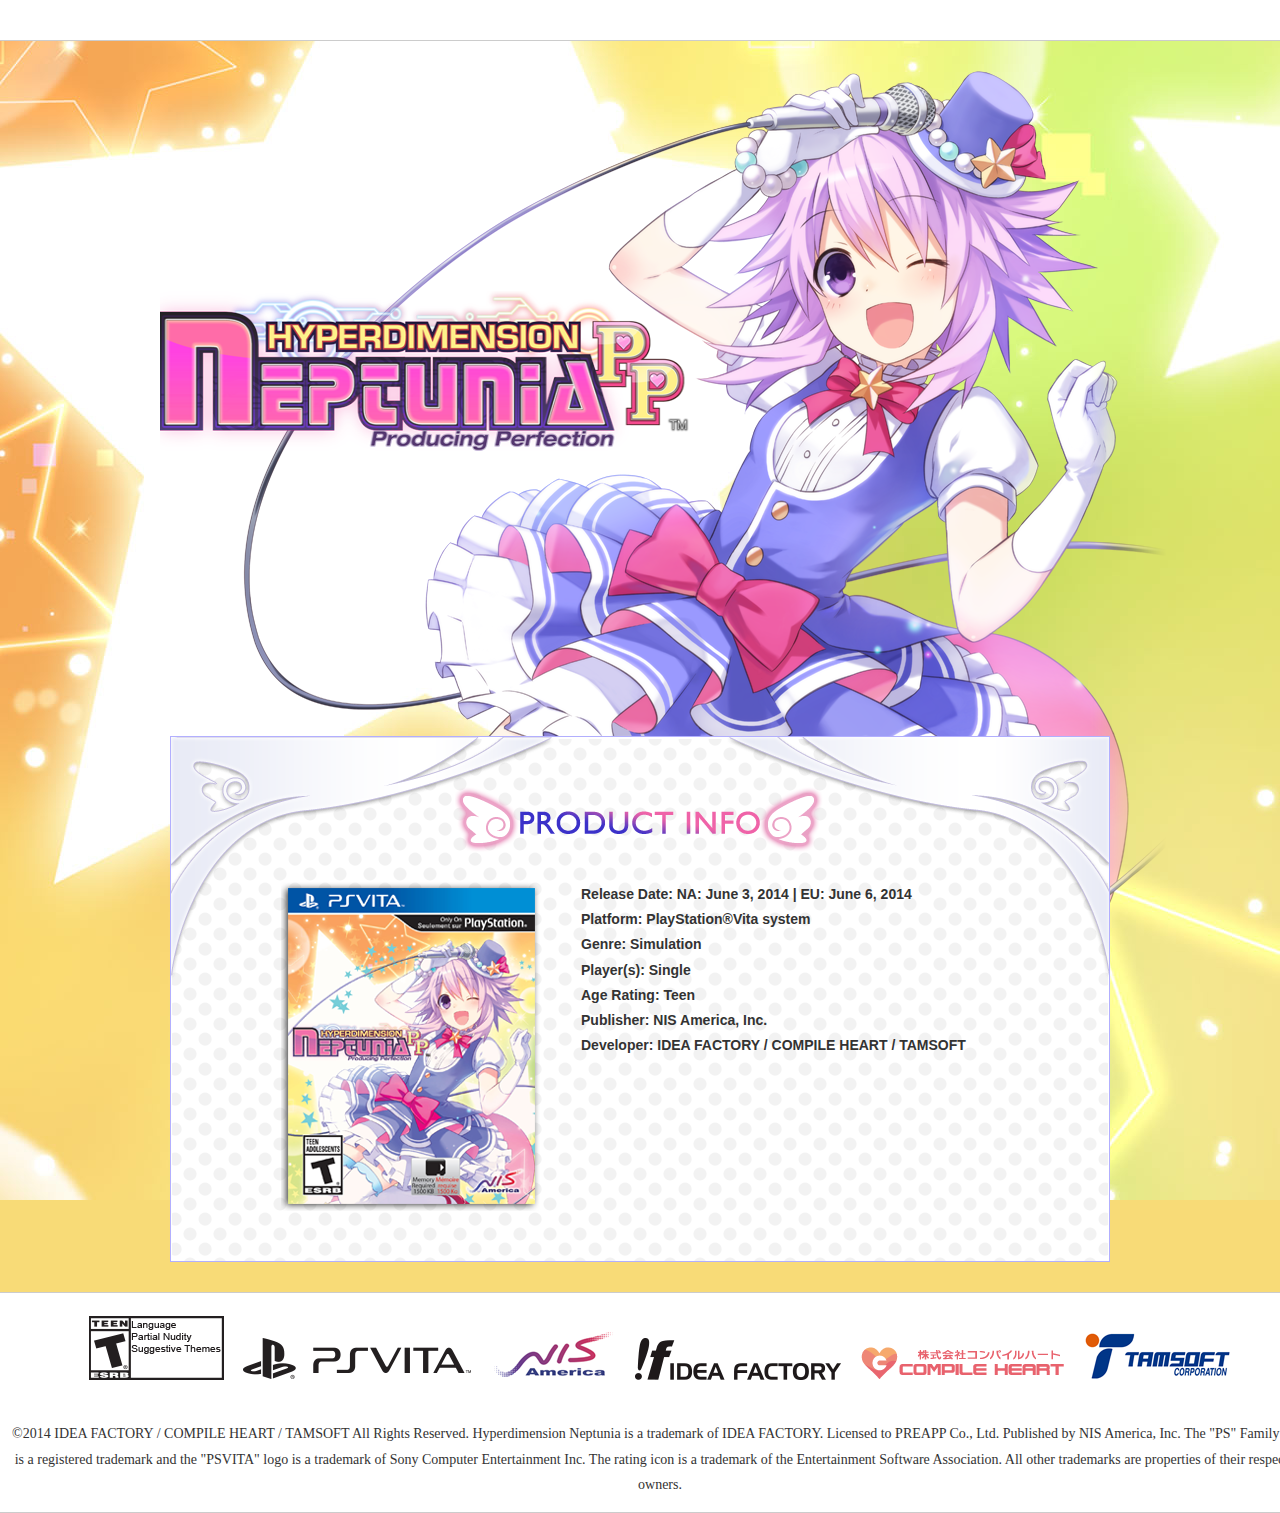
<file: nep_pp/index.html>
<!DOCTYPE html PUBLIC "-//W3C//DTD XHTML 1.0 Transitional//EN" "http://www.w3.org/TR/xhtml1/DTD/xhtml1-transitional.dtd">
<html xmlns="http://www.w3.org/1999/xhtml">
<head>
<meta http-equiv="Content-Type" content="text/html; charset=utf-8" />
<meta name="keywords" content="hyperdimension, neptunia, producing perfection, rpg, simulation, game, NISA, PS Vita" />
<meta name="description" content="The player takes on the role of the main character, who falls into Gamindustri and is immediately hired by one of the four CPUs—Neptune, Noire, Blanc, and Vert—to be their producer and manage their idol careers. Get your training wheels on, ladies, because a new producer is in town and the fate of Gamindustri hangs in the balance! Will you be able to properly raise these CPUs into idols, or will their citizens be stolen away from them by the popular idol group MOB-48!? Teach these girls to sing, dance, and properly promote themselves to the general populace thanks in part to your expertise in training video game idols back on Earth. As the girls’ popularity rises, they will be able to join one another in singing duets, or maybe even come together for a full ensemble!" />



<meta http-equiv="Pragma" content="no-cache">
<meta http-equiv="cache-control" content="no-cache">
<meta http-equiv="expires" content="0">

<link href="inport.css" rel="stylesheet" type="text/css" />

<script src="js/jquery-1.7.2.min.js" type="text/javascript"></script>
<script src="js/jquery.easing.1.3.js" type="text/javascript"></script>
<script src="js/jquery.backgroundPosition.js" type="text/javascript"></script>
<script src="js/common.js" type="text/javascript"></script>

<link href="js/colorbox/colorbox.css" rel="stylesheet" type="text/css" />
<script type="text/javascript" src="js/colorbox/jquery.colorbox-min.js"></script>
<script>
	$(document).ready(function(){
		$(".tokuten").colorbox();
		$(".verup").colorbox({iframe:true, innerWidth:500, innerHeight:250});

	});
</script>

 <script>
  (function(i,s,o,g,r,a,m){i['GoogleAnalyticsObject']=r;i[r]=i[r]||function(){
  (i[r].q=i[r].q||[]).push(arguments)},i[r].l=1*new Date();a=s.createElement(o),
  m=s.getElementsByTagName(o)[0];a.async=1;a.src=g;m.parentNode.insertBefore(a,m)
  })(window,document,'script','//www.google-analytics.com/analytics.js','ga');

  ga('create', 'UA-12159968-7', 'nisamerica.com');
  ga('send', 'pageview');

  </script>

<title>Hyperdimension Neptunia PP Official Site</title>  


<script type="text/javascript">
  <!--
  if (screen.width <= 800) {
    window.location = "http://nisamerica.com/games/neptunia_pp/m/";
  }
  //-->
</script>
</head>

<body>
<!-- HeaderArea -->
<div id="ifHeader-white"></div>
<!-- HeaderArea ends -->




<div id="topimgBooxNep">

<div id="all">

	<ul id="gNavi">
		<script type="text/javascript">G_Menu();</script>
	</ul>
	
	<div class="clear"></div>
	
	<div style=" height: 600px;">
		<div id="topimgBooxLogo"><img src="img/logo.png" width="529" height="160" /></div>
	</div>
	
	
	
	
	
	
	<div class="conBox">
		<p class="h2name"><img src="img/spec/h2.png" width="371" height="65" /></p>
		<p style="float: left; width: 300px; padding-left: 60px;"><img src="img/spec/jake.png" width="261" height="329" /></p>
		<p style="float: left; width: 450px;">Release Date: NA: June 3, 2014 | EU: June 6, 2014<br />
			Platform: PlayStation&reg;Vita system<br />
			Genre: Simulation<br />
			Player(s): Single<br />
			Age Rating: Teen<br />
			Publisher: NIS America, Inc.<br />
			Developer: IDEA FACTORY / COMPILE HEART / TAMSOFT<br />
			
			
		<div class="clear"></div>
	</div>
	
<div class="clear"></div>
	
	
</div><!-- topimgNep -->

</div><!-- all -->

<!-- FooterArea -->
<div id="Footer-white">
<div id="footer">
	<div>
	<p>
	<a href="http://www.esrb.org/ratings/ratings_guide.jsp#symbols"><img src="img/esrb.png" /></a>
    <a href="http://us.playstation.com/psvita/"><img src="img/psvita.png" /></a>
    <a href="http://www.nisamerica.com/"><img src="img/nisa.png" /></a>
    <a href="http://www.ideaf.co.jp/"><img src="img/if.png" /></a>
     <a href="http://www.compileheart.com/"><img src="img/compile.png" /></a>
    <a href="http://www.tamsoft.co.jp/"><img src="img/tamsoft.png" /></a>
    
	</p>
	</div>
	
	<br />
	
	©2014 IDEA FACTORY / COMPILE HEART / TAMSOFT All Rights Reserved. Hyperdimension Neptunia is a trademark of IDEA FACTORY. Licensed to PREAPP Co., Ltd. Published by NIS America, Inc. The &quot;PS&quot; Family logo is a registered trademark and the &quot;PSVITA&quot; logo is a trademark of Sony Computer Entertainment Inc. The rating icon is a trademark of the Entertainment Software Association. All other trademarks are properties of their respective owners.
	
	<br />

	

</div><!-- footer -->
</div>
<!-- FooterArea ends -->


<script type="text/javascript">
	$(function() {	
			   
		//Menu
		var menuNum = $('#gNavi li').length;
		for(var i=0; i<menuNum; i++){
			$("#gNavi li:eq("+i+")").css({"background-position":(-155)*i+'px'+" top",'top':'-200px'}).delay(200*(i+3))
			.animate({"top":"-10px"},1000,'easeOutExpo');
		}
		
		$("#gNavi li").hover(function() {
		if($(this).hasClass("non") != true){
			var mNum = $('#gNavi li').index(this);
			$(this).stop().animate({"top":"-5px"},500,'easeOutExpo');
			$(this).css({"background-position":(-155)*mNum+'px'+" -70px"});
		}
		},function(){
			var mNum = $('#gNavi li').index(this);
			$(this).stop().animate({"top":"-10px"},500,'easeOutExpo');
			$(this).css({"background-position":(-155)*mNum+'px'+" top"});
		});
		
		
	});
	
	/* news */
$(function(){
	$("dt").click(function(){
		$("dd").toggle(300);
	});
	$("#topimgBooxNep").animate({"backgroundPosition":"200px 0px"}, 700, "easeOutBack");
	$("#topimgBooxLogo").animate({"top":"250px","left":"20px"}, 600, "easeOutBack");


});

</script>
	
</body>
</html>
</file>
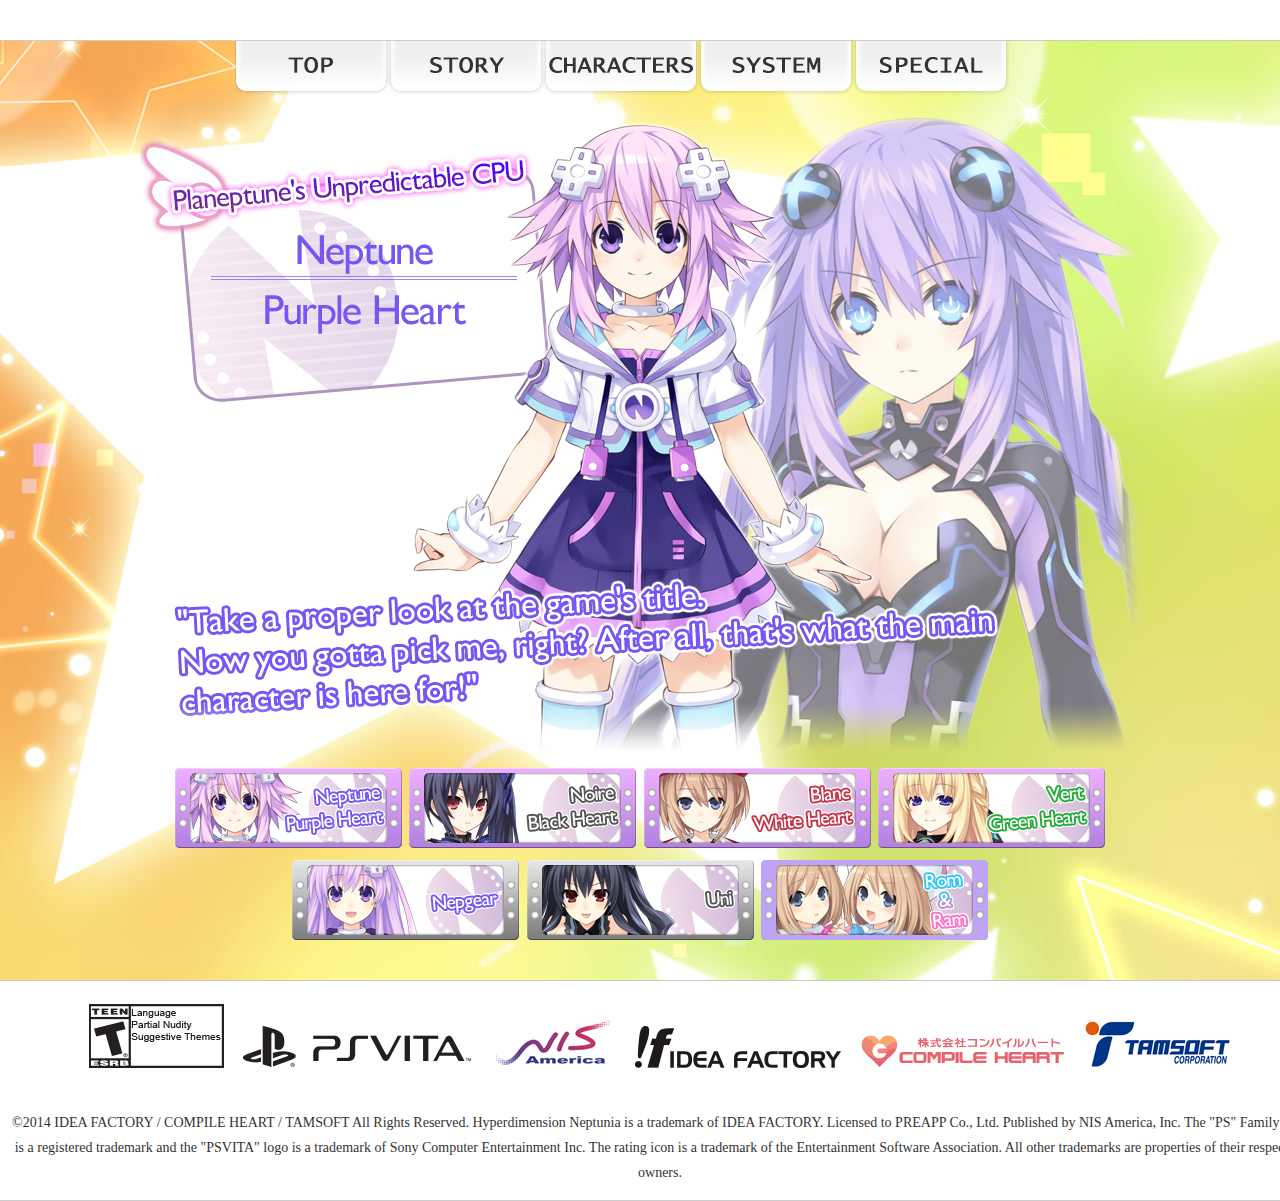
<file: nep_pp/character.html>
<!DOCTYPE html PUBLIC "-//W3C//DTD XHTML 1.0 Transitional//EN" "http://www.w3.org/TR/xhtml1/DTD/xhtml1-transitional.dtd">
<html xmlns="http://www.w3.org/1999/xhtml">
<head>
<meta http-equiv="Content-Type" content="text/html; charset=utf-8" />
<meta name="keywords" content="hyperdimension, neptunia, producing perfection, rpg, simulation, game, NISA, PS Vita" />
<meta name="description" content="The player takes on the role of the main character, who falls into Gamindustri and is immediately hired by one of the four CPUs—Neptune, Noire, Blanc, and Vert—to be their producer and manage their idol careers. Get your training wheels on, ladies, because a new producer is in town and the fate of Gamindustri hangs in the balance! Will you be able to properly raise these CPUs into idols, or will their citizens be stolen away from them by the popular idol group MOB-48!? Teach these girls to sing, dance, and properly promote themselves to the general populace thanks in part to your expertise in training video game idols back on Earth. As the girls’ popularity rises, they will be able to join one another in singing duets, or maybe even come together for a full ensemble!" />



<meta http-equiv="Pragma" content="no-cache">
<meta http-equiv="cache-control" content="no-cache">
<meta http-equiv="expires" content="0">

<link href="inport.css" rel="stylesheet" type="text/css" />

<script src="js/jquery-1.7.2.min.js" type="text/javascript"></script>
<script src="js/jquery.easing.1.3.js" type="text/javascript"></script>
<script src="js/jquery.backgroundPosition.js" type="text/javascript"></script>

<script src="js/common.js" type="text/javascript"></script>


<script type="text/javascript">
$(function(){
		if(navigator.userAgent.indexOf("MSIE") != -1) {
			$(".charaNavi a").on("click",function(){
				$("#charaImg img").attr("src",$(this).attr("href"))
				return false;
			 });
		} else {
			$(".charaNavi a").click(function(){
				$("#charaImg img").before("<img src='"+$(this).attr("href")+"' alt=''>");
				$("#charaImg img:last").fadeOut("fast",function(){
					$(this).remove();
				});
				return false;
		});
		}
});
</script>

 <script>
  (function(i,s,o,g,r,a,m){i['GoogleAnalyticsObject']=r;i[r]=i[r]||function(){
  (i[r].q=i[r].q||[]).push(arguments)},i[r].l=1*new Date();a=s.createElement(o),
  m=s.getElementsByTagName(o)[0];a.async=1;a.src=g;m.parentNode.insertBefore(a,m)
  })(window,document,'script','//www.google-analytics.com/analytics.js','ga');

  ga('create', 'UA-12159968-7', 'nisamerica.com');
  ga('send', 'pageview');

  </script>



<title>Hyperdimension Neptunia PP Official Site</title> 

<style type="text/css">
<!--
#charaImg {
	
}
#charaImg img {
	position: absolute;
	height: 651px;
	overflow: hidden;
	top: 60px;
	
}
.charaNavi {
	padding-top: 630px;
	text-align: center;
}
.charaNavi img {
	margin: 2px;
}
-->
</style>
</head>

<body>

<div id="ifHeader-white">  </div>






<div id="all">

	<ul id="gNavi">
		<script type="text/javascript">G_Menu();</script>
	</ul>
	
	<div class="clear"></div>
	
	<div id="charaImg">
	<img src="img/chara/c01.png" width="1000" height="651" border="0" />
	
	
	</div><!-- charaImg -->
	
	<!-- ボタン -->
	<div class="charaNavi">
		<a href="img/chara/c01.png"><img src="img/chara/navi/c01.png" width="227" height="80" border="0" /></a>
		<a href="img/chara/c02.png"><img src="img/chara/navi/c02.png" width="227" height="80" border="0" /></a>
		<a href="img/chara/c03.png"><img src="img/chara/navi/c03.png" width="227" height="80" border="0" /></a>
		<a href="img/chara/c04.png"><img src="img/chara/navi/c04.png" width="227" height="80" border="0" /></a>
		<a href="img/chara/c05.png"><img src="img/chara/navi/c05.png" width="227" height="80" border="0" /></a>
		<a href="img/chara/c06.png"><img src="img/chara/navi/c06.png" width="227" height="80" border="0" /></a>
		<a href="img/chara/c07.png"><img src="img/chara/navi/c07.png" width="227" height="80" border="0" /></a>
	</div>
	
	<div class="clear"></div>
	
</div>
	
<div class="clear"></div>
	
	
</div><!-- charaImg -->

</div><!-- all -->

<!-- FooterArea -->
<div id="Footer-white">
<div id="footer">
	<div>
	<p>
	<a href="http://www.esrb.org/ratings/ratings_guide.jsp#symbols"><img src="img/esrb.png" /></a>
    <a href="http://us.playstation.com/psvita/"><img src="img/psvita.png" /></a>
    <a href="http://www.nisamerica.com/"><img src="img/nisa.png" /></a>
    <a href="http://www.ideaf.co.jp/"><img src="img/if.png" /></a>
     <a href="http://www.compileheart.com/"><img src="img/compile.png" /></a>
    <a href="http://www.tamsoft.co.jp/"><img src="img/tamsoft.png" /></a>
    
	</p>
	</div>
	
	<br />
	
	©2014 IDEA FACTORY / COMPILE HEART / TAMSOFT All Rights Reserved. Hyperdimension Neptunia is a trademark of IDEA FACTORY. Licensed to PREAPP Co., Ltd. Published by NIS America, Inc. The &quot;PS&quot; Family logo is a registered trademark and the &quot;PSVITA&quot; logo is a trademark of Sony Computer Entertainment Inc. The rating icon is a trademark of the Entertainment Software Association. All other trademarks are properties of their respective owners.
	
	<br />

	

</div><!-- footer -->
</div>
<!-- FooterArea ends-->


<script type="text/javascript">
	$(function() {	
			   
		//menu
		var menuNum = $('#gNavi li').length;
		for(var i=0; i<menuNum; i++){
			$("#gNavi li:eq("+i+")").css({"background-position":(-155)*i+'px'+" top",'top':'-10px'})
			,1000,'easeOutExpo'
		}
		
		$("#gNavi li").hover(function() {
		if($(this).hasClass("non") != true){
			var mNum = $('#gNavi li').index(this);
			$(this).stop().animate({"top":"-5px"},500,'easeOutExpo');
			$(this).css({"background-position":(-155)*mNum+'px'+" -70px"});
		}
		},function(){
			var mNum = $('#gNavi li').index(this);
			$(this).stop().animate({"top":"-10px"},500,'easeOutExpo');
			$(this).css({"background-position":(-155)*mNum+'px'+" top"});
		});
		
		
	});
</script>
	
</body>
</html>
</file>
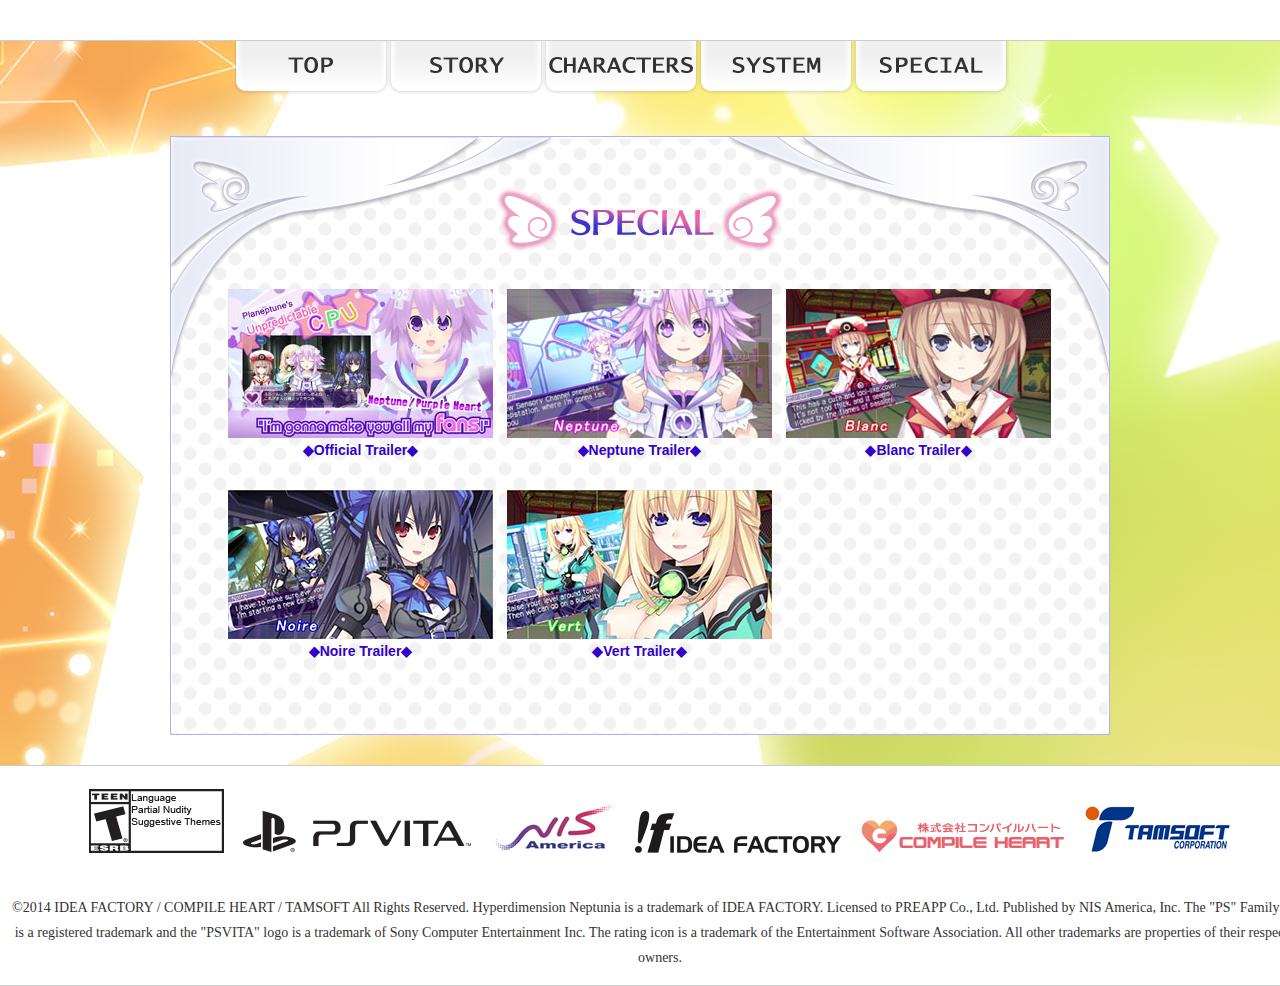
<file: nep_pp/special.html>
<!DOCTYPE html PUBLIC "-//W3C//DTD XHTML 1.0 Transitional//EN" "http://www.w3.org/TR/xhtml1/DTD/xhtml1-transitional.dtd">
<html xmlns="http://www.w3.org/1999/xhtml">
<head>
<meta http-equiv="Content-Type" content="text/html; charset=utf-8" />
<meta name="keywords" content="hyperdimension, neptunia, producing perfection, rpg, simulation, game, NISA, PS Vita" />
<meta name="description" content="The player takes on the role of the main character, who falls into Gamindustri and is immediately hired by one of the four CPUs—Neptune, Noire, Blanc, and Vert—to be their producer and manage their idol careers. Get your training wheels on, ladies, because a new producer is in town and the fate of Gamindustri hangs in the balance! Will you be able to properly raise these CPUs into idols, or will their citizens be stolen away from them by the popular idol group MOB-48!? Teach these girls to sing, dance, and properly promote themselves to the general populace thanks in part to your expertise in training video game idols back on Earth. As the girls’ popularity rises, they will be able to join one another in singing duets, or maybe even come together for a full ensemble!" />



<meta http-equiv="Pragma" content="no-cache">
<meta http-equiv="cache-control" content="no-cache">
<meta http-equiv="expires" content="0">

<link href="inport.css" rel="stylesheet" type="text/css" />

<script src="js/jquery-1.7.2.min.js" type="text/javascript"></script>
<script src="js/jquery.easing.1.3.js" type="text/javascript"></script>
<script src="js/common.js" type="text/javascript"></script>

<link href="js/colorbox/colorbox.css" rel="stylesheet" type="text/css" />
<script type="text/javascript" src="js/colorbox/jquery.colorbox-min.js"></script>
<script>
	$(document).ready(function(){
		$(".youtube").colorbox({iframe:true, innerWidth:640, innerHeight:360});
	});
</script>

 <script>
  (function(i,s,o,g,r,a,m){i['GoogleAnalyticsObject']=r;i[r]=i[r]||function(){
  (i[r].q=i[r].q||[]).push(arguments)},i[r].l=1*new Date();a=s.createElement(o),
  m=s.getElementsByTagName(o)[0];a.async=1;a.src=g;m.parentNode.insertBefore(a,m)
  })(window,document,'script','//www.google-analytics.com/analytics.js','ga');

  ga('create', 'UA-12159968-7', 'nisamerica.com');
  ga('send', 'pageview');

  </script>

<title>Hyperdimension Neptunia PP Official Site</title>  

<style type="text/css">
<!--
hr {
	margin: 30px 0px;
}
.systemNew {
	background-image:url(img/new.png);
	background-repeat: no-repeat;
	background-position: 0px -16px;
}

.movieThumBox {
	float: left;
	width: 265px;
	text-align: center;
	padding: 7px 7px 20px 7px;
}
.movieTitle {
	font-weight: bold;
	color: #30C;
}
.movieEnd {
	font-size: 10px;
	line-height: 1em;
}
-->
</style>
</head>

<body>
<!-- HeaderArea -->
<div id="ifHeader-white"> </div>
<!-- HeaderArea -->




<div id="all">

	<ul id="gNavi">
		<script type="text/javascript">G_Menu();</script>
	</ul>
	
	<div class="clear"></div>
	
	<div class="conBox">
		<p class="h2name"><img src="img/special/h2.png" width="289" height="65" /></p>
		
		
		
		<div class="clear"></div>
		
		<div class="movieThumBox">
			<a class="youtube" href="http://www.youtube.com/embed/zuAQGA22Gu0?rel=0"><img src="img/special/thum_op.jpg" width="265" height="149" border="0" /></a><br />
			<span class="movieTitle">◆Official Trailer◆</span>
		</div>
		
		<div class="movieThumBox">
			<a class="youtube" href="http://www.youtube.com/embed/P76XuEHHEqM?rel=0"><img src="img/special/thum_pv.jpg" width="265" height="149" border="0" /></a><br />
			<span class="movieTitle">◆Neptune Trailer◆</span>
		</div>
		
		<div class="movieThumBox">
			<a class="youtube" href="http://www.youtube.com/embed/odCsjKv9N78?rel=0"><img src="img/special/thum_nep.jpg" width="265" height="149" border="0" /></a><br />
			<span class="movieTitle">◆Blanc Trailer◆</span><br />
			
		</div>
		
		<div class="movieThumBox">
			<a class="youtube" href="http://www.youtube.com/embed/mVBMSMRkTJI?rel=0"><img src="img/special/thum_nowa.jpg" width="265" height="149" border="0" /></a><br />
			<span class="movieTitle">◆Noire Trailer◆</span><br />
		</div>
		
		<div class="movieThumBox">
			<a class="youtube" href="http://www.youtube.com/embed/NSO2M6EQmz4?rel=0"><img src="img/special/thum_bura.jpg" width="265" height="149" border="0" /></a><br />
			<span class="movieTitle">◆Vert Trailer◆</span><br />
		</div>
		
	
		
		<div class="clear"></div>
	</div>
	
<div class="clear"></div>
	
	
</div><!-- all -->

<!-- FooterArea -->
<div id="Footer-white">
<div id="footer">
	<div>
	<p>
	<a href="http://www.esrb.org/ratings/ratings_guide.jsp#symbols"><img src="img/esrb.png" /></a>
    <a href="http://us.playstation.com/psvita/"><img src="img/psvita.png" /></a>
    <a href="http://www.nisamerica.com/"><img src="img/nisa.png" /></a>
    <a href="http://www.ideaf.co.jp/"><img src="img/if.png" /></a>
     <a href="http://www.compileheart.com/"><img src="img/compile.png" /></a>
    <a href="http://www.tamsoft.co.jp/"><img src="img/tamsoft.png" /></a>
    
	</p>
	</div>
	
	<br />
	
	©2014 IDEA FACTORY / COMPILE HEART / TAMSOFT All Rights Reserved. Hyperdimension Neptunia is a trademark of IDEA FACTORY. Licensed to PREAPP Co., Ltd. Published by NIS America, Inc. The &quot;PS&quot; Family logo is a registered trademark and the &quot;PSVITA&quot; logo is a trademark of Sony Computer Entertainment Inc. The rating icon is a trademark of the Entertainment Software Association. All other trademarks are properties of their respective owners.
	
	<br />

	

</div><!-- footer -->
</div>
<!-- FooterArea ends-->


<script type="text/javascript">
	$(function() {	
			   
		//menu
		var menuNum = $('#gNavi li').length;
		for(var i=0; i<menuNum; i++){
			$("#gNavi li:eq("+i+")").css({"background-position":(-155)*i+'px'+" top",'top':'-10px'})
			,1000,'easeOutExpo'
		}
		
		$("#gNavi li").hover(function() {
		if($(this).hasClass("non") != true){
			var mNum = $('#gNavi li').index(this);
			$(this).stop().animate({"top":"-5px"},500,'easeOutExpo');
			$(this).css({"background-position":(-155)*mNum+'px'+" -70px"});
		}
		},function(){
			var mNum = $('#gNavi li').index(this);
			$(this).stop().animate({"top":"-10px"},500,'easeOutExpo');
			$(this).css({"background-position":(-155)*mNum+'px'+" top"});
		});
		
		
	});
</script>
	
</body>
</html>
</file>
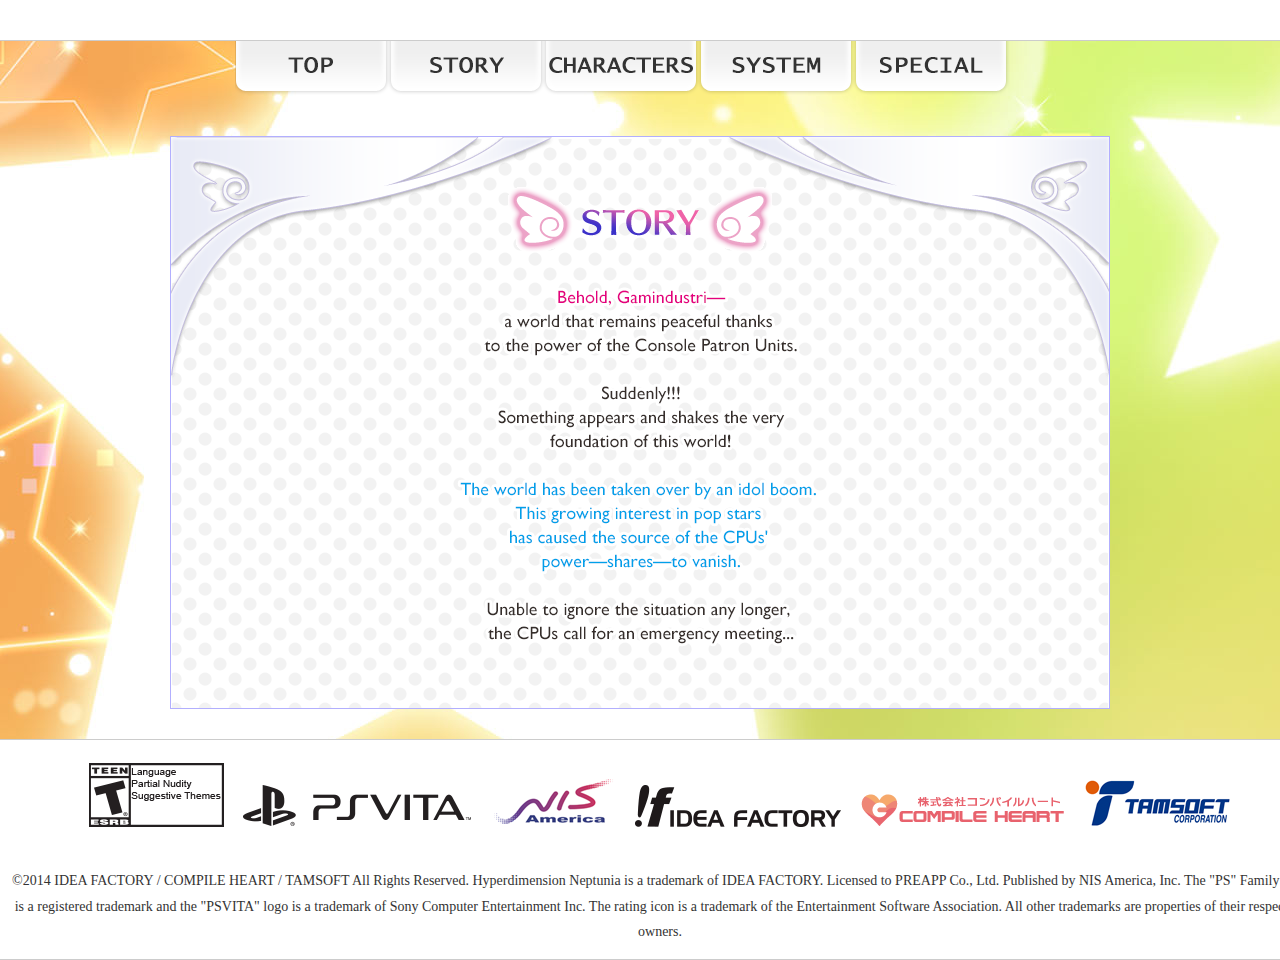
<file: nep_pp/story.html>
<!DOCTYPE html PUBLIC "-//W3C//DTD XHTML 1.0 Transitional//EN" "http://www.w3.org/TR/xhtml1/DTD/xhtml1-transitional.dtd">
<html xmlns="http://www.w3.org/1999/xhtml">
<head>
<meta http-equiv="Content-Type" content="text/html; charset=utf-8" />
<meta name="keywords" content="hyperdimension, neptunia, producing perfection, rpg, simulation, game, NISA, PS Vita" />
<meta name="description" content="The player takes on the role of the main character, who falls into Gamindustri and is immediately hired by one of the four CPUs—Neptune, Noire, Blanc, and Vert—to be their producer and manage their idol careers. Get your training wheels on, ladies, because a new producer is in town and the fate of Gamindustri hangs in the balance! Will you be able to properly raise these CPUs into idols, or will their citizens be stolen away from them by the popular idol group MOB-48!? Teach these girls to sing, dance, and properly promote themselves to the general populace thanks in part to your expertise in training video game idols back on Earth. As the girls’ popularity rises, they will be able to join one another in singing duets, or maybe even come together for a full ensemble!" />



<meta http-equiv="Pragma" content="no-cache">
<meta http-equiv="cache-control" content="no-cache">
<meta http-equiv="expires" content="0">

<link href="inport.css" rel="stylesheet" type="text/css" />

<script src="js/jquery-1.7.2.min.js" type="text/javascript"></script>
<script src="js/jquery.easing.1.3.js" type="text/javascript"></script>
<script src="js/jquery.backgroundPosition.js" type="text/javascript"></script>

<script src="js/common.js" type="text/javascript"></script>

<script type="text/javascript">
//png
$(function() {
    if(navigator.userAgent.indexOf("MSIE") != -1) {
        $('img').each(function() {
            if($(this).attr('src').indexOf('.png') != -1) {
                $(this).css({
                    'filter': 'progid:DXImageTransform.Microsoft.AlphaImageLoader(src="' +
                    $(this).attr('src') +
                    '", sizingMethod="scale");'
                });
            }
        });
    }
});
</script>


<title>Hyperdimension Neptunia PP Official Site</title> 

</head>

<body>
<!-- HeaderArea -->
<div id="ifHeader-white"> </div>
<!-- HeaderArea ends -->




<div id="all">

	<ul id="gNavi">
		<script type="text/javascript">G_Menu();</script>
	</ul>
	
	<div class="clear"></div>
	
	<div class="conBox">
		<p class="h2name"><img src="img/story/h2.png" width="265" height="65" /></p>
		<p style="text-align: center;"><img src="img/story/story.png" alt="Behold, Gamindustri—a world that remains peaceful thanks to the power of the Console Patron Units.

Suddenly!!!
Something appears and shakes the very
foundation of this world!

The world has been taken over by an idol boom. This growing interest in pop stars has caused the source of the CPUs' power—shares—to vanish.

Unable to ignore the situation any longer, the four CPUs call for an emergency meeting..." width="455" height="376" /></p>
		<div class="clear"></div>
	</div>
	
<div class="clear"></div>
	
	
</div><!-- all -->

<!-- FooterArea -->
<div id="Footer-white">
<div id="footer">
	<div>
	<p>
	<a href="http://www.esrb.org/ratings/ratings_guide.jsp#symbols"><img src="img/esrb.png" /></a>
    <a href="http://us.playstation.com/psvita/"><img src="img/psvita.png" /></a>
    <a href="http://www.nisamerica.com/"><img src="img/nisa.png" /></a>
    <a href="http://www.ideaf.co.jp/"><img src="img/if.png" /></a>
     <a href="http://www.compileheart.com/"><img src="img/compile.png" /></a>
    <a href="http://www.tamsoft.co.jp/"><img src="img/tamsoft.png" /></a>
    
	</p>
	</div>
	
	<br />
	
	©2014 IDEA FACTORY / COMPILE HEART / TAMSOFT All Rights Reserved. Hyperdimension Neptunia is a trademark of IDEA FACTORY. Licensed to PREAPP Co., Ltd. Published by NIS America, Inc. The &quot;PS&quot; Family logo is a registered trademark and the &quot;PSVITA&quot; logo is a trademark of Sony Computer Entertainment Inc. The rating icon is a trademark of the Entertainment Software Association. All other trademarks are properties of their respective owners.
	
	<br />

	

</div><!-- footer -->
</div>
<!-- FooterArea ends -->


<script type="text/javascript">
	$(function() {	
			   
		//menu
		var menuNum = $('#gNavi li').length;
		for(var i=0; i<menuNum; i++){
			$("#gNavi li:eq("+i+")").css({"background-position":(-155)*i+'px'+" top",'top':'-10px'})
			,1000,'easeOutExpo'
		}
		
		$("#gNavi li").hover(function() {
		if($(this).hasClass("non") != true){
			var mNum = $('#gNavi li').index(this);
			$(this).stop().animate({"top":"-5px"},500,'easeOutExpo');
			$(this).css({"background-position":(-155)*mNum+'px'+" -70px"});
		}
		},function(){
			var mNum = $('#gNavi li').index(this);
			$(this).stop().animate({"top":"-10px"},500,'easeOutExpo');
			$(this).css({"background-position":(-155)*mNum+'px'+" top"});
		});
		
		
	});
</script>
	
</body>
</html>
</file>
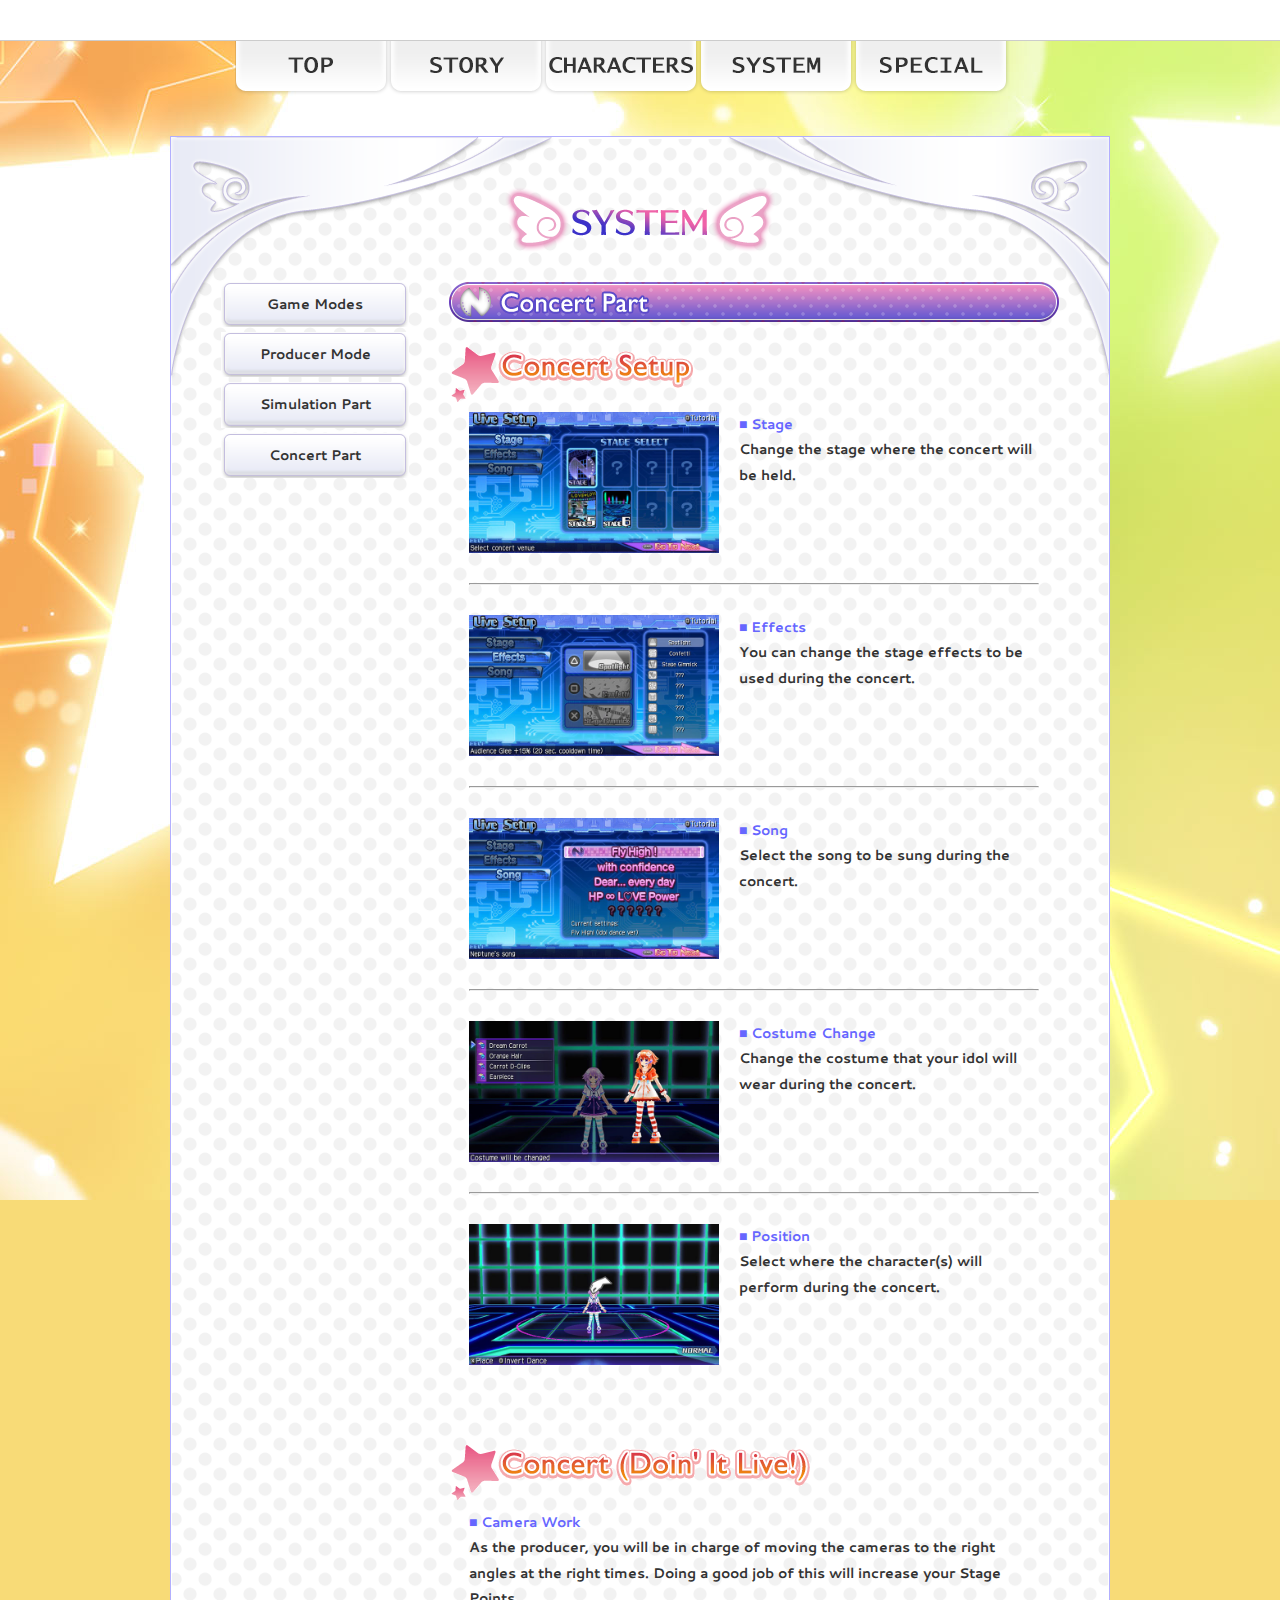
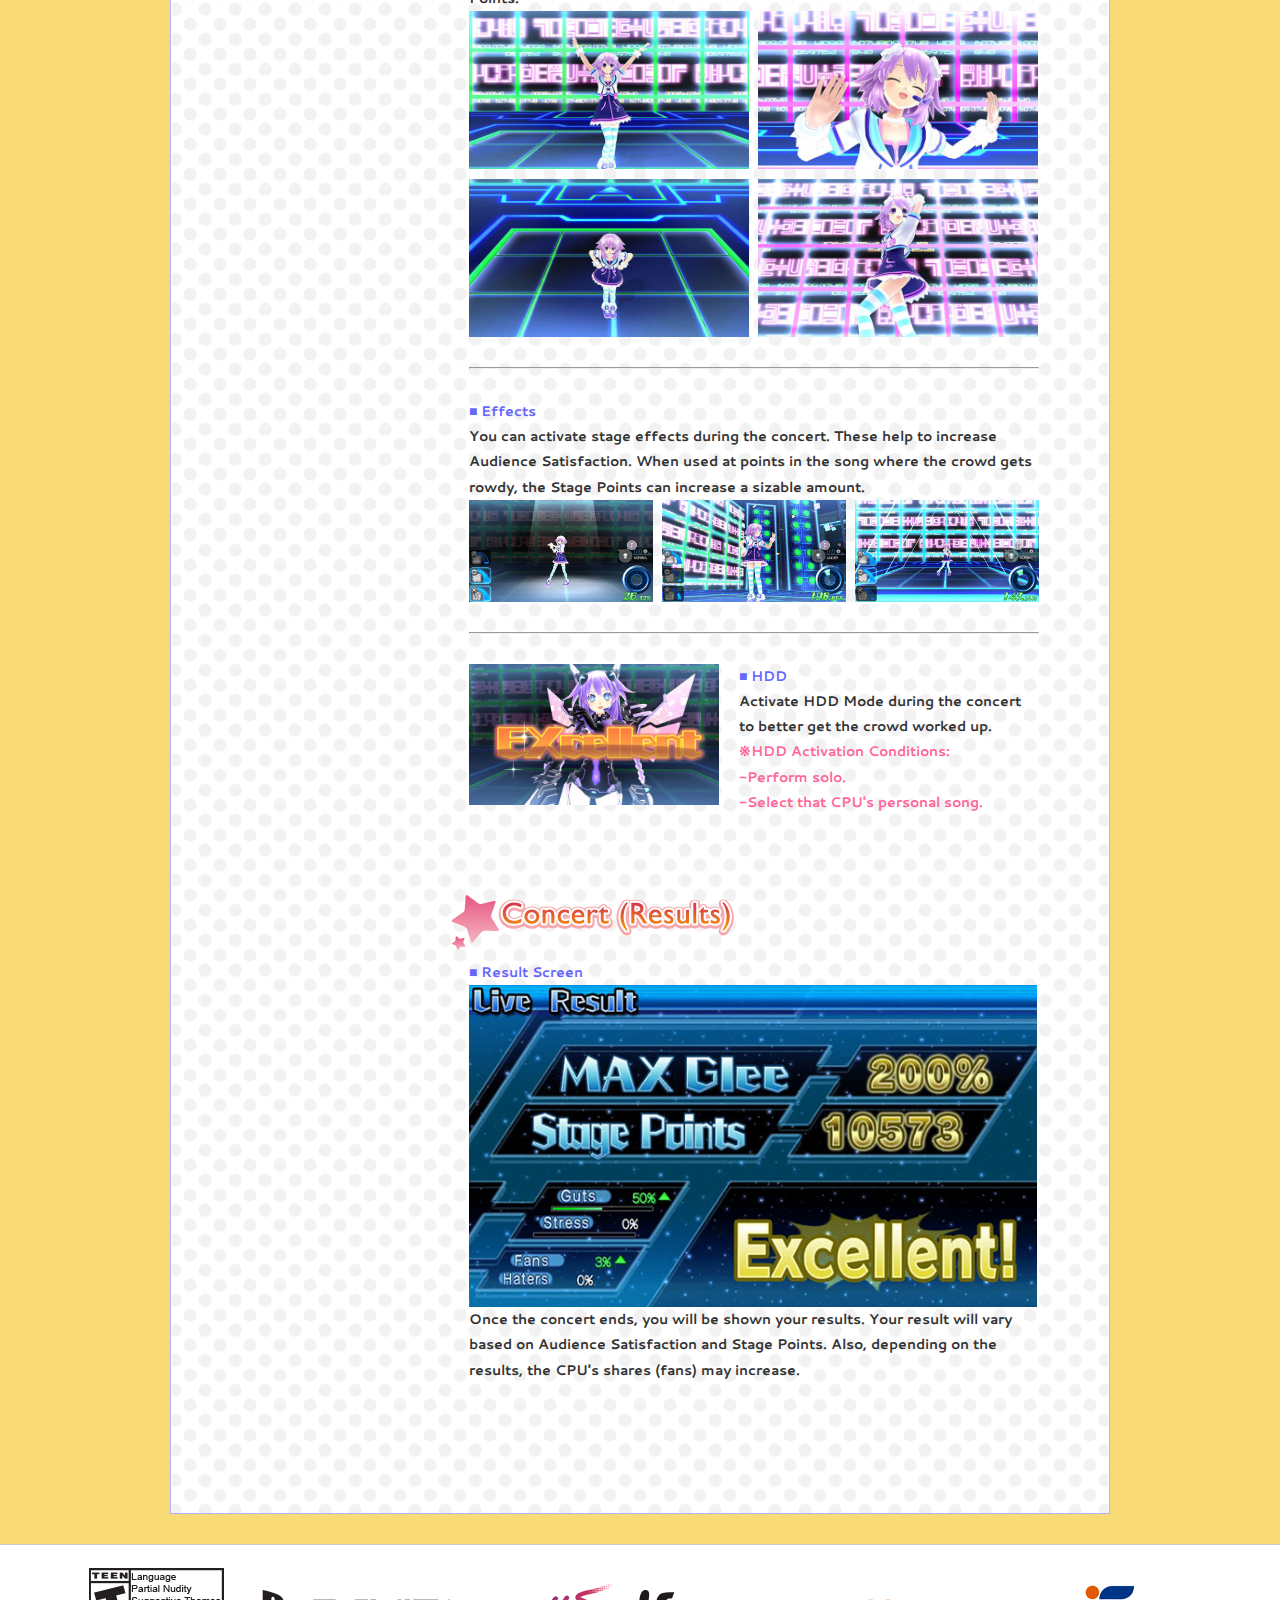
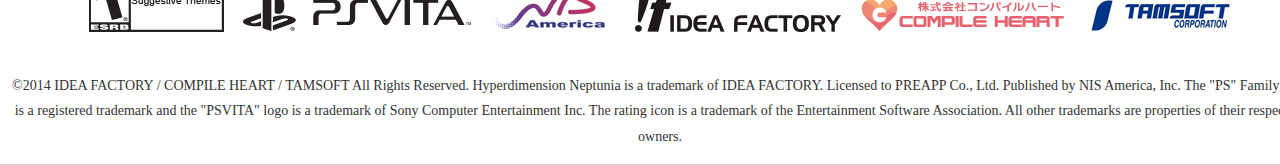
<file: nep_pp/system_live.html>
<!DOCTYPE html PUBLIC "-//W3C//DTD XHTML 1.0 Transitional//EN" "http://www.w3.org/TR/xhtml1/DTD/xhtml1-transitional.dtd">
<html xmlns="http://www.w3.org/1999/xhtml">
<head>
<meta http-equiv="Content-Type" content="text/html; charset=utf-8" />
<meta name="keywords" content="hyperdimension, neptunia, producing perfection, rpg, simulation, game, NISA, PS Vita" />
<meta name="description" content="The player takes on the role of the main character, who falls into Gamindustri and is immediately hired by one of the four CPUs—Neptune, Noire, Blanc, and Vert—to be their producer and manage their idol careers. Get your training wheels on, ladies, because a new producer is in town and the fate of Gamindustri hangs in the balance! Will you be able to properly raise these CPUs into idols, or will their citizens be stolen away from them by the popular idol group MOB-48!? Teach these girls to sing, dance, and properly promote themselves to the general populace thanks in part to your expertise in training video game idols back on Earth. As the girls’ popularity rises, they will be able to join one another in singing duets, or maybe even come together for a full ensemble!" />



<meta http-equiv="Pragma" content="no-cache">
<meta http-equiv="cache-control" content="no-cache">
<meta http-equiv="expires" content="0">

<link href="inport.css" rel="stylesheet" type="text/css" />
<link href='http://fonts.googleapis.com/css?family=Cantarell:400,700' rel='stylesheet' type='text/css'>
<script src="js/jquery-1.7.2.min.js" type="text/javascript"></script>
<script src="js/jquery.easing.1.3.js" type="text/javascript"></script>

<script src="js/common.js" type="text/javascript"></script>

<link href="js/colorbox/colorbox.css" rel="stylesheet" type="text/css" />
<script type="text/javascript" src="js/colorbox/jquery.colorbox-min.js"></script>
<script>
	$(document).ready(function(){
		$(".system").colorbox();
	});
</script>

 <script>
  (function(i,s,o,g,r,a,m){i['GoogleAnalyticsObject']=r;i[r]=i[r]||function(){
  (i[r].q=i[r].q||[]).push(arguments)},i[r].l=1*new Date();a=s.createElement(o),
  m=s.getElementsByTagName(o)[0];a.async=1;a.src=g;m.parentNode.insertBefore(a,m)
  })(window,document,'script','//www.google-analytics.com/analytics.js','ga');

  ga('create', 'UA-12159968-7', 'nisamerica.com');
  ga('send', 'pageview');

  </script>

<title>Hyperdimension Neptunia PP Official Site</title>

<style type="text/css">
<!--
hr {
	margin: 30px 0px;
}
.systemNew {
	background-image:url(img/new.png);
	background-repeat: no-repeat;
	background-position: 0px -16px;
}

#systemMenu {
	float: left;
	width: 200px;
}
#systemMenu li {
	text-align: center;
	background-image:url(img/system/btn.png);
	background-repeat: no-repeat;
}
#systemMenu a {
	width: 188px;
	padding: 10px 0px;
	margin-bottom: 5px;
	display: block;
	text-decoration: none;
}
#systemCon {
	float: right;
	width: 610px;
}
#systemCon img {
	border: none;
}
.systemTxt {
	padding: 10px 20px 80px 20px;
}
.systemTxt img {
	float: left;
	margin-right: 20px;
}
.status {
	font-weight: bold;
	color: #66F;
}
-->
</style>
</head>

<body>
<!-- HeaderArea  -->
<div id="ifHeader-white"> </div>
<!-- HeaderArea ends -->




<div id="all">

	<ul id="gNavi">
		<script type="text/javascript">G_Menu();</script>
	</ul>
	
	<div class="clear"></div>
	
	<div class="conBox">
		<p class="h2name"><img src="img/system/h2.png" width="271" height="65" /></p>
		
		<div id="systemMenu">
			<ul>
				<li><a href="system_mode.html">Game Modes</a></li>
				<li><a href="system_produce.html">Producer Mode</a></li>
				<li><a href="system_simulation.html">Simulation Part</a></li>
				<li><a href="system_live.html">Concert Part</a></li>
			</ul>
		</div>
		
		<div id="systemCon">
			<img src="img/system/h2_live.png" width="610" height="40" /><br />
			<br />
			
			<img src="img/system/h3_10.png" width="610" height="55" />
			<div class="systemTxt">
				<a class="system" href="img/system/10_1.jpg"><img src="img/system/10_1.jpg" width="250" height="141" border="0" /></a>
				<span class="status">■ Stage</span><br />
				Change the stage where the concert will be held.
				<div class="clear"></div>
				
				<hr />
				<a class="system" href="img/system/10_2.jpg"><img src="img/system/10_2.jpg" width="250" height="141" border="0" /></a>
				<span class="status">■ Effects</span><br />
				You can change the stage effects to be used during the concert.
				<div class="clear"></div>
				
				<hr />
				<a class="system" href="img/system/10_3.jpg"><img src="img/system/10_3.jpg" width="250" height="141" border="0" /></a>
				<span class="status">■ Song</span><br />
				Select the song to be sung during the concert.
				<div class="clear"></div>
				
				<hr />
				<a class="system" href="img/system/10_4.jpg"><img src="img/system/10_4.jpg" width="250" height="141" border="0" /></a>
				<span class="status">■ Costume Change</span><br />
				Change the costume that your idol will wear during the concert.
				<div class="clear"></div>
				
				<hr />
				<a class="system" href="img/system/10_5.jpg"><img src="img/system/10_5.jpg" width="250" height="141" border="0" /></a>
				<span class="status">■ Position</span><br />
				Select where the character(s) will perform during the concert.
				<div class="clear"></div>
				
				
			</div>
			
			<img src="img/system/h3_11.png" width="610" height="55" />
			<div class="systemTxt">
				<span class="status">■ Camera Work</span><br />
				As the producer, you will be in charge of moving the cameras to the right angles at the right times. Doing a good job of this will increase your Stage Points.<br />

				<a class="system" href="img/system/11_1normal.jpg"><img src="img/system/11_1normal.jpg" width="280" height="158" border="0" style="margin-right: 9px; margin-bottom: 10px;" /></a>
				<a class="system" href="img/system/11_1face.jpg"><img src="img/system/11_1face.jpg" width="280" height="158" border="0" style="margin-right: 0px; margin-bottom: 10px;" /></a>
				<a class="system" href="img/system/11_1over.jpg"><img src="img/system/11_1over.jpg" width="280" height="158" border="0" style="margin-right: 9px;" /></a>
				<a class="system" href="img/system/11_1under.jpg"><img src="img/system/11_1under.jpg" width="280" height="158" border="0" style="margin-right: 0px;" /></a>
				<div class="clear"></div>
				
				<hr />
				
				
				<span class="status">■ Effects</span><br />
				You can activate stage effects during the concert. These help to increase Audience Satisfaction. When used at points in the song where the crowd gets rowdy, the Stage Points can increase a sizable amount.<br />
				
				<a class="system" href="img/system/11_2light.jpg"><img src="img/system/11_2light.jpg" width="184" height="102" border="0" style="margin-right: 9px;" /></a>
				<a class="system" href="img/system/11_2paper.jpg"><img src="img/system/11_2paper.jpg" width="184" height="102" border="0" style="margin-right: 9px;" /></a>
				<a class="system" href="img/system/11_2gimmick.jpg"><img src="img/system/11_2gimmick.jpg" width="184" height="102" border="0" style="margin-right: 0px;" /></a>
				<div class="clear"></div>
				
				<hr />
				
				<a class="system" href="img/system/11_3.jpg"><img src="img/system/11_3.jpg" width="250" height="141" border="0" /></a>
				<span class="status">■ HDD</span><br />
				Activate HDD Mode during the concert to better get the crowd worked up.<br />
				<span style="color: #F69">※<strong>HDD Activation Conditions:</strong> <br />
                -Perform solo. <br />
                -Select that CPU's personal song. <br /></span>
				<div class="clear"></div>
				
				
			</div>
			
			<img src="img/system/h3_12.png" width="610" height="55" />
			<div class="systemTxt">
				<span class="status">■ Result Screen</span><br />
				
				
				<img src="img/system/11_4.jpg" width="568" height="322" border="0" />
					Once the concert ends, you will be shown your results. Your result will vary based on Audience Satisfaction and Stage Points. Also, depending on the results, the CPU's shares (fans) may increase.
				<div class="clear">
                
                </div>
				
				
			</div>
			
			
		</div>
		
		<div class="clear"></div>
	</div>
	
<div class="clear"></div>
	
	
</div><!-- all -->

<!-- FooterArea -->
<div id="Footer-white">
<div id="footer">
	<div>
	<p>
	<a href="http://www.esrb.org/ratings/ratings_guide.jsp#symbols"><img src="img/esrb.png" /></a>
    <a href="http://us.playstation.com/psvita/"><img src="img/psvita.png" /></a>
    <a href="http://www.nisamerica.com/"><img src="img/nisa.png" /></a>
    <a href="http://www.ideaf.co.jp/"><img src="img/if.png" /></a>
     <a href="http://www.compileheart.com/"><img src="img/compile.png" /></a>
    <a href="http://www.tamsoft.co.jp/"><img src="img/tamsoft.png" /></a>
    
	</p>
	</div>
	
	<br />
	
	©2014 IDEA FACTORY / COMPILE HEART / TAMSOFT All Rights Reserved. Hyperdimension Neptunia is a trademark of IDEA FACTORY. Licensed to PREAPP Co., Ltd. Published by NIS America, Inc. The &quot;PS&quot; Family logo is a registered trademark and the &quot;PSVITA&quot; logo is a trademark of Sony Computer Entertainment Inc. The rating icon is a trademark of the Entertainment Software Association. All other trademarks are properties of their respective owners.
	
	<br />


	

</div><!-- footer -->
</div>
<!-- FooterArea ends -->


<script type="text/javascript">
	$(function() {	
			   
		//menu
		var menuNum = $('#gNavi li').length;
		for(var i=0; i<menuNum; i++){
			$("#gNavi li:eq("+i+")").css({"background-position":(-155)*i+'px'+" top",'top':'-10px'})
			,1000,'easeOutExpo'
		}
		
		$("#gNavi li").hover(function() {
		
		if($(this).hasClass("non") != true){
		
			var mNum = $('#gNavi li').index(this);
			$(this).stop().animate({"top":"-5px"},500,'easeOutExpo');
			$(this).css({"background-position":(-155)*mNum+'px'+" -70px"});
		}
		},function(){
			var mNum = $('#gNavi li').index(this);
			$(this).stop().animate({"top":"-10px"},500,'easeOutExpo');
			$(this).css({"background-position":(-155)*mNum+'px'+" top"});
		});
		
		
	});
</script>
	
</body>
</html>
</file>
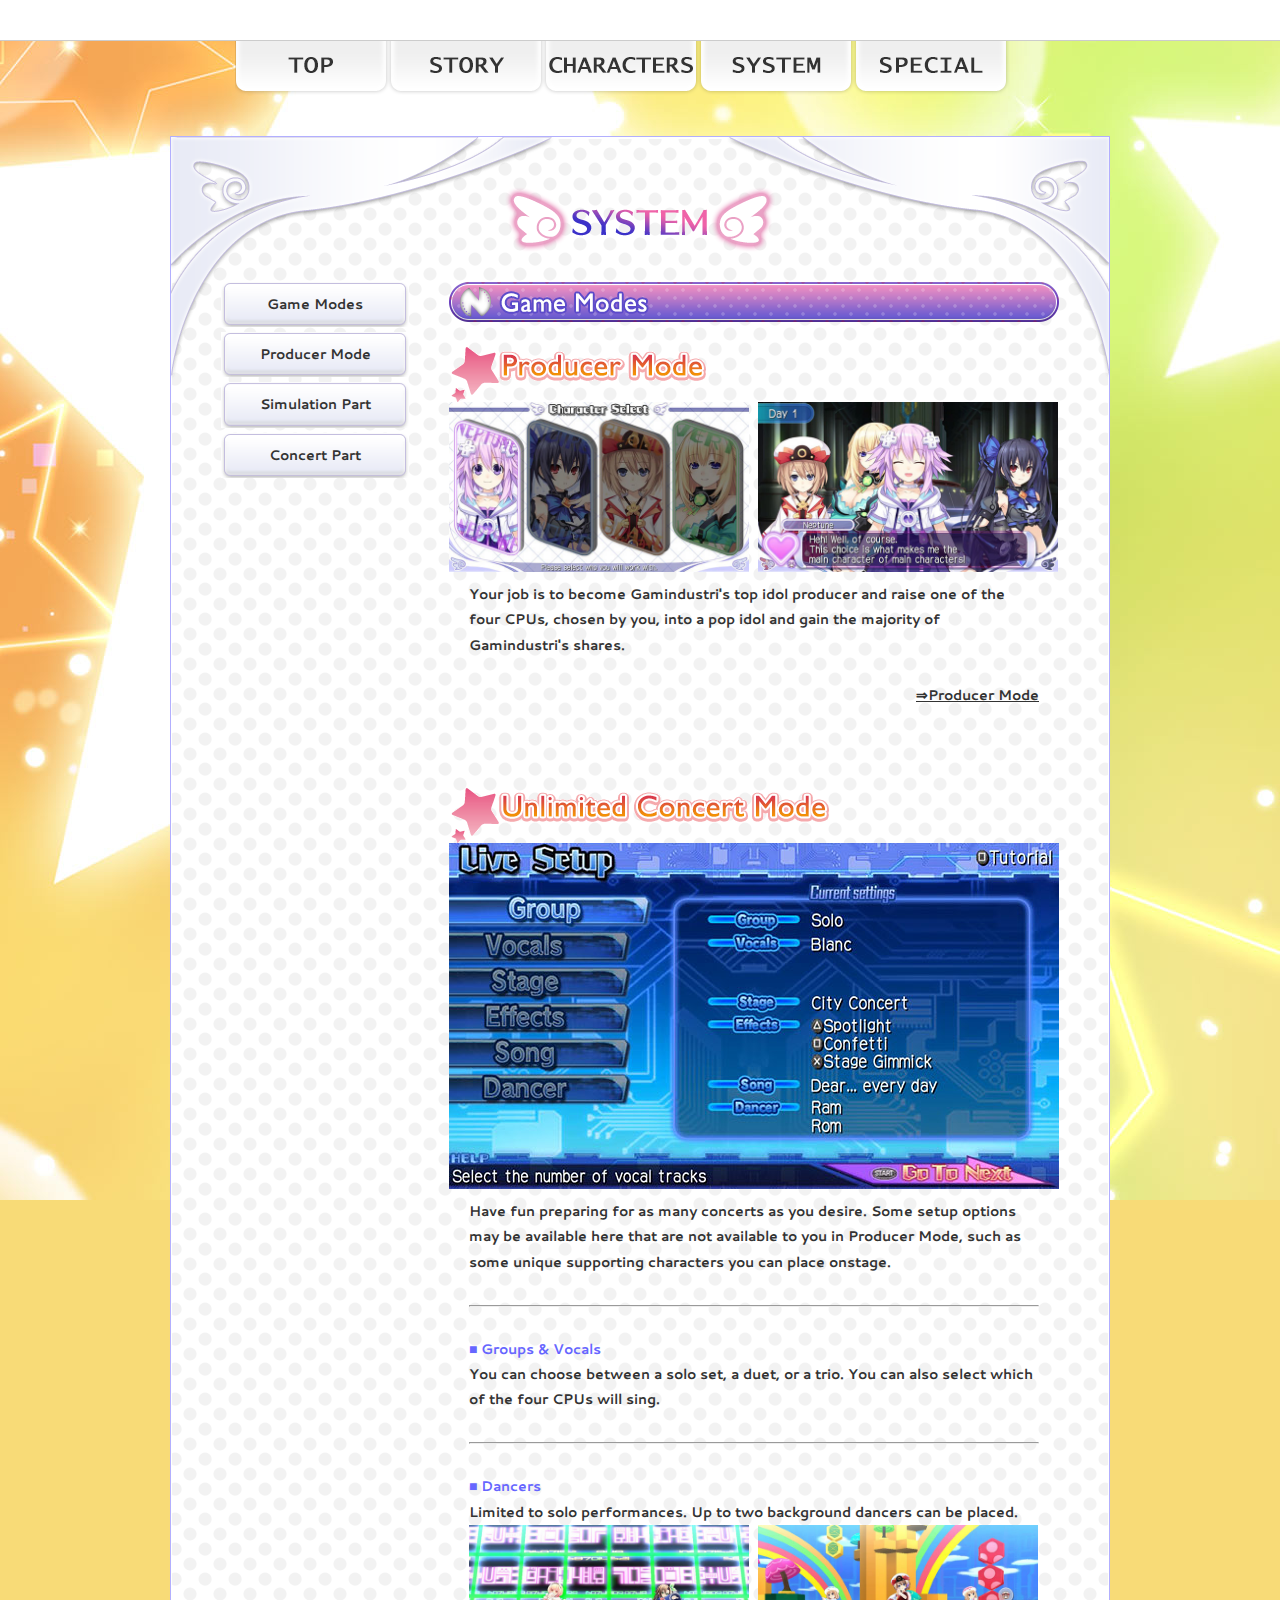
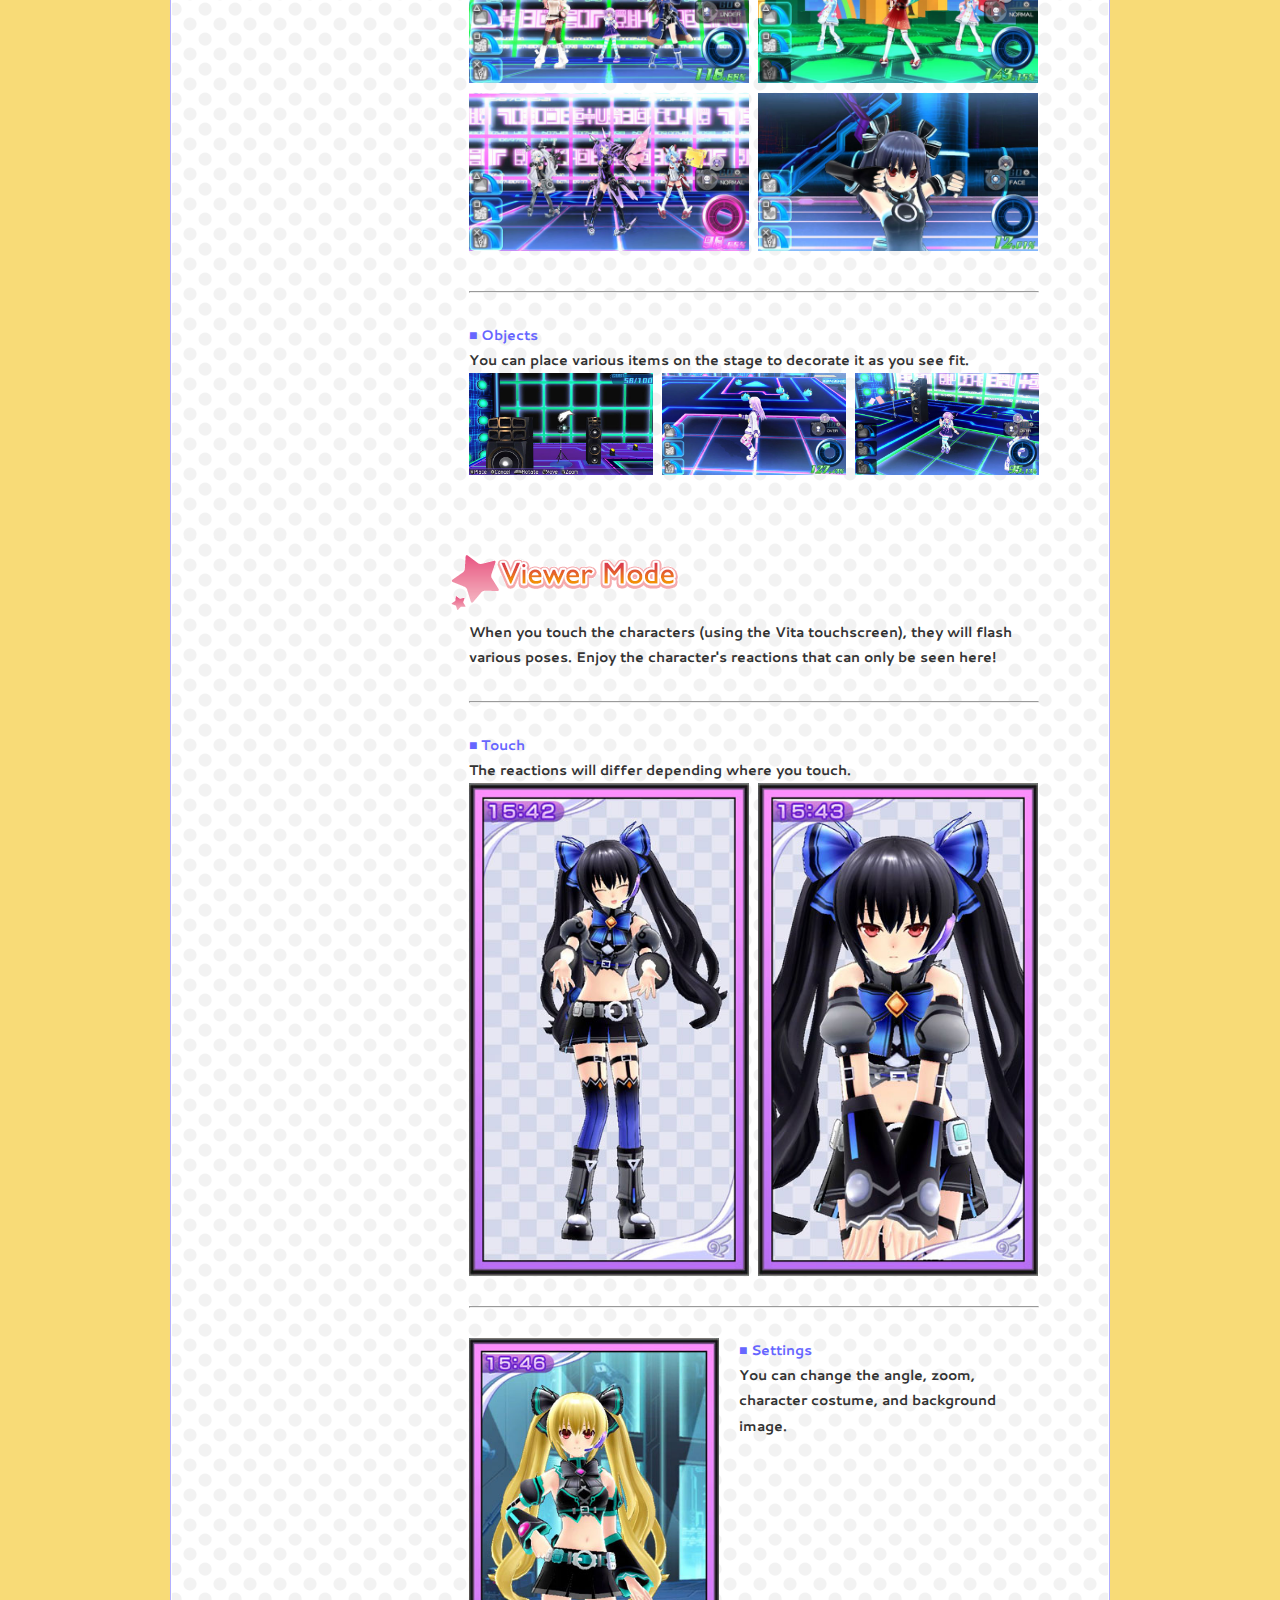
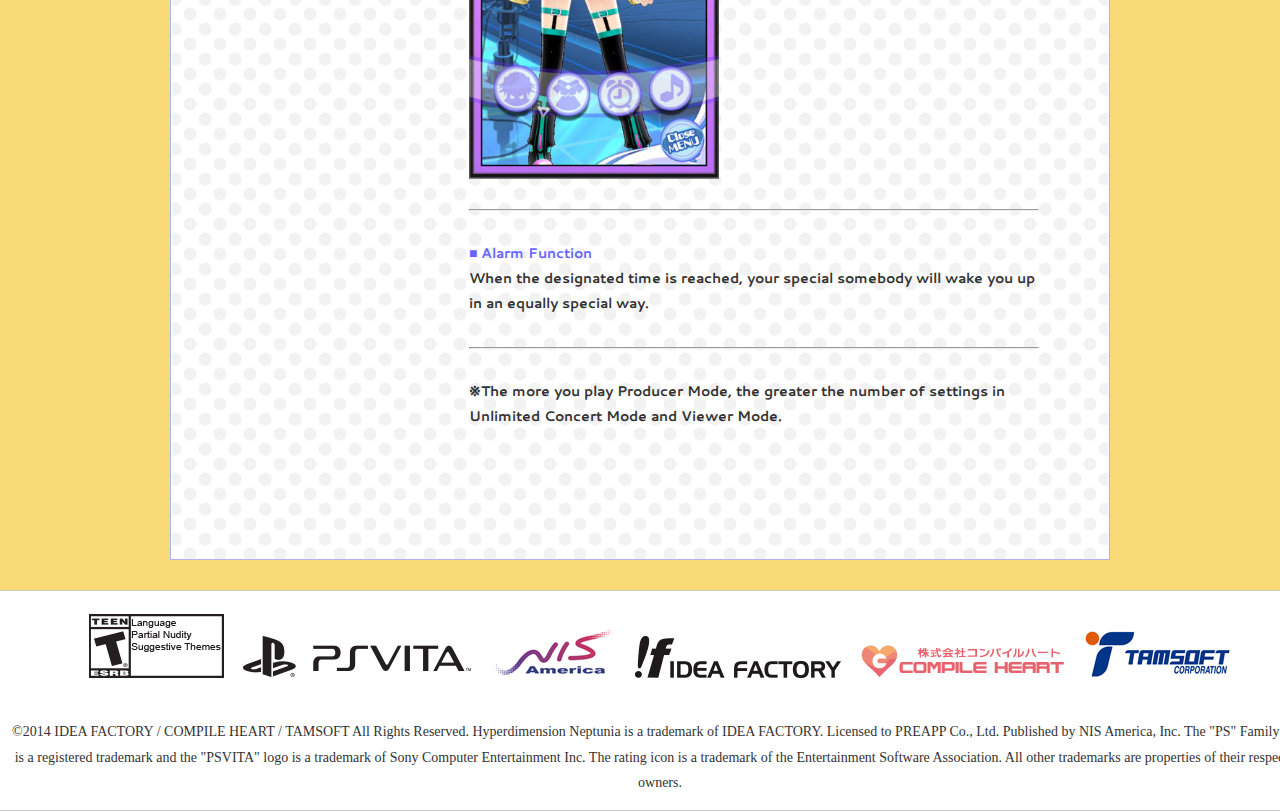
<file: nep_pp/system_mode.html>
<!DOCTYPE html PUBLIC "-//W3C//DTD XHTML 1.0 Transitional//EN" "http://www.w3.org/TR/xhtml1/DTD/xhtml1-transitional.dtd">
<html xmlns="http://www.w3.org/1999/xhtml">
<head>
<meta http-equiv="Content-Type" content="text/html; charset=utf-8" />
<meta name="keywords" content="hyperdimension, neptunia, producing perfection, rpg, simulation, game, NISA, PS Vita" />
<meta name="description" content="The player takes on the role of the main character, who falls into Gamindustri and is immediately hired by one of the four CPUs—Neptune, Noire, Blanc, and Vert—to be their producer and manage their idol careers. Get your training wheels on, ladies, because a new producer is in town and the fate of Gamindustri hangs in the balance! Will you be able to properly raise these CPUs into idols, or will their citizens be stolen away from them by the popular idol group MOB-48!? Teach these girls to sing, dance, and properly promote themselves to the general populace thanks in part to your expertise in training video game idols back on Earth. As the girls’ popularity rises, they will be able to join one another in singing duets, or maybe even come together for a full ensemble!" />



<meta http-equiv="Pragma" content="no-cache">
<meta http-equiv="cache-control" content="no-cache">
<meta http-equiv="expires" content="0">

<link href="inport.css" rel="stylesheet" type="text/css" />
<link href='http://fonts.googleapis.com/css?family=Cantarell:400,700' rel='stylesheet' type='text/css'>
<script src="js/jquery-1.7.2.min.js" type="text/javascript"></script>
<script src="js/jquery.easing.1.3.js" type="text/javascript"></script>
<script src="js/common.js" type="text/javascript"></script>

<link href="js/colorbox/colorbox.css" rel="stylesheet" type="text/css" />
<script type="text/javascript" src="js/colorbox/jquery.colorbox-min.js"></script>
<script>
	$(document).ready(function(){
		$(".system").colorbox();
	});
</script>

 <script>
  (function(i,s,o,g,r,a,m){i['GoogleAnalyticsObject']=r;i[r]=i[r]||function(){
  (i[r].q=i[r].q||[]).push(arguments)},i[r].l=1*new Date();a=s.createElement(o),
  m=s.getElementsByTagName(o)[0];a.async=1;a.src=g;m.parentNode.insertBefore(a,m)
  })(window,document,'script','//www.google-analytics.com/analytics.js','ga');

  ga('create', 'UA-12159968-7', 'nisamerica.com');
  ga('send', 'pageview');

  </script>

<title>Hyperdimension Neptunia PP Official Site</title>

<style type="text/css">
<!--
hr {
	margin: 30px 0px;
}
.systemNew {
	background-image:url(img/new.png);
	background-repeat: no-repeat;
	background-position: 0px -16px;
}

#systemMenu {
	float: left;
	width: 200px;
}
#systemMenu li {
	text-align: center;
	background-image:url(img/system/btn.png);
	background-repeat: no-repeat;
}
#systemMenu a {
	width: 188px;
	padding: 10px 0px;
	margin-bottom: 5px;
	display: block;
	text-decoration: none;
}
#systemCon {
	float: right;
	width: 610px;
}
#systemCon img {
	border: none;
}
.systemTxt {
	padding: 10px 20px 80px 20px;
}
.systemTxt img {
	float: left;
	margin-right: 20px;
}
.status {
	font-weight: bold;
	color: #66F;
}
-->
</style>
</head>

<body>
<!-- HeaderArea -->
<div id="ifHeader-white"></div>
<!-- HeaderArea ends-->




<div id="all">

	<ul id="gNavi">
		<script type="text/javascript">G_Menu();</script>
	</ul>
	
	<div class="clear"></div>
	
	<div class="conBox">
		<p class="h2name"><img src="img/system/h2.png" width="271" height="65" /></p>
		
		<div id="systemMenu">
			<ul>
				<li><a href="system_mode.html">Game Modes</a></li>
				<li><a href="system_produce.html">Producer Mode</a></li>
				<li><a href="system_simulation.html">Simulation Part</a></li>
				<li><a href="system_live.html">Concert Part</a></li>
			</ul>
		</div>
		
		<div id="systemCon">
			<img src="img/system/h2_mode.png" width="610" height="40" /><br />
			<br />
			
			<img src="img/system/h3_1.png" width="610" height="55" />
			<a class="system" href="img/system/1_1.jpg"><img style="margin-right: 9px;" src="img/system/1_1.jpg" width="300" height="170" /></a><a class="system" href="img/system/1_2.jpg"><img src="img/system/1_2.jpg" width="300" height="170" /></a>
			<div class="systemTxt">Your job is to become Gamindustri's top idol producer and raise one of the four CPUs, chosen by you, into a pop idol and gain the majority of Gamindustri's shares.<br />
				<br />
				<p style="text-align: right;"><a href="system_produce.html">⇒Producer Mode</a></p></div>
			
			
			<img src="img/system/h3_2.png" width="610" height="55" />
			<img src="img/system/2_1.jpg" width="610" height="346" />
			<div class="systemTxt">Have fun preparing for as many concerts as you desire. Some setup options may be available here that are not available to you in Producer Mode, such as some unique supporting characters you can place onstage.
				
				<hr />
				
				<span class="status">■ Groups &amp; Vocals</span><br />
				You can choose between a solo set, a duet, or a trio. You can also select which of the four CPUs will sing.<br />
				
				<hr />
				
				<span class="status">■ Dancers</span><br />
				Limited to solo performances. Up to two background dancers can be placed.<br />
				
				<a class="system" href="img/system/2_2.jpg"><img src="img/system/2_2.jpg" width="280" height="158" border="0" style="margin-right: 9px; margin-bottom: 10px;" /></a>
				<a class="system" href="img/system/2_3.jpg"><img src="img/system/2_3.jpg" width="280" height="158" border="0" style="margin-right: 0px; margin-bottom: 10px;" /></a>
				<a class="system" href="img/system/2_11.jpg"><img src="img/system/2_11.jpg" width="280" height="158" border="0" style="margin-right: 9px; margin-bottom: 10px;" /></a>
				<a class="system" href="img/system/2_10.jpg"><img src="img/system/2_10.jpg" width="280" height="158" border="0" style="margin-right: 0px; margin-bottom: 10px;" /></a>
				<div class="clear"></div>
				
				<hr />
				
				<span class="status">■ Objects</span><br />
				You can place various items on the stage to decorate it as you see fit.<br />
				
				<a class="system" href="img/system/2_4.jpg"><img src="img/system/2_4.jpg" width="184" height="102" border="0" style="margin-right: 9px;" /></a>
				<a class="system" href="img/system/2_5.jpg"><img src="img/system/2_5.jpg" width="184" height="102" border="0" style="margin-right: 9px;" /></a>
				<a class="system" href="img/system/2_6.jpg"><img src="img/system/2_6.jpg" width="184" height="102" border="0" style="margin-right: 0px;" /></a>
				<div class="clear"></div>
			</div>
			
			
			<img src="img/system/h3_3.png" width="610" height="55" />
			<div class="systemTxt">
				<p>When you touch the characters (using the Vita touchscreen), they will flash various poses. Enjoy the character's reactions that can only be seen here!</p>
				
				<hr />
				<span class="status">■ Touch</span><br />
				The reactions will differ depending where you touch.<br />
				<a class="system" href="img/system/2_7.jpg"><img src="img/system/2_7.jpg" width="280" height="493" border="0" style="margin-right: 9px;" /></a>
				<a class="system" href="img/system/2_8.jpg"><img src="img/system/2_8.jpg" width="280" height="493" border="0" style="margin-right: 0px;" /></a>
				<div class="clear"></div>
				
				<hr />	
				<a class="system" href="img/system/2_9.jpg"><img src="img/system/2_9.jpg" width="250" height="441" border="0" /></a>
				<span class="status">■ Settings</span><br />
				You can change the angle, zoom, character costume, and background image.
				<div class="clear"></div>
				
				<hr />
				<span class="status">■ Alarm Function</span><br />
				When the designated time is reached, your special somebody will wake you up in an equally special way.
				<div class="clear"></div>
				
				<hr />
				
				<p>※The more you play Producer Mode, the greater the number of settings in Unlimited Concert Mode and Viewer Mode.</p>
</div>
			
		</div>
		
		<div class="clear"></div>
	</div>
	
<div class="clear"></div>
	
	
</div><!-- all -->

<!-- FooterArea -->
<div id="Footer-white">
<div id="footer">
	<div>
	<p>
	<a href="http://www.esrb.org/ratings/ratings_guide.jsp#symbols"><img src="img/esrb.png" /></a>
    <a href="http://us.playstation.com/psvita/"><img src="img/psvita.png" /></a>
    <a href="http://www.nisamerica.com/"><img src="img/nisa.png" /></a>
    <a href="http://www.ideaf.co.jp/"><img src="img/if.png" /></a>
     <a href="http://www.compileheart.com/"><img src="img/compile.png" /></a>
    <a href="http://www.tamsoft.co.jp/"><img src="img/tamsoft.png" /></a>
    
	</p>
	</div>
	
	<br />
	
	©2014 IDEA FACTORY / COMPILE HEART / TAMSOFT All Rights Reserved. Hyperdimension Neptunia is a trademark of IDEA FACTORY. Licensed to PREAPP Co., Ltd. Published by NIS America, Inc. The &quot;PS&quot; Family logo is a registered trademark and the &quot;PSVITA&quot; logo is a trademark of Sony Computer Entertainment Inc. The rating icon is a trademark of the Entertainment Software Association. All other trademarks are properties of their respective owners.
	
	<br />


	

</div><!-- footer -->
</div>
<!-- FooterArea ends -->


<script type="text/javascript">
	$(function() {	
			   
		//menu
		var menuNum = $('#gNavi li').length;
		for(var i=0; i<menuNum; i++){
			$("#gNavi li:eq("+i+")").css({"background-position":(-155)*i+'px'+" top",'top':'-10px'})
			,1000,'easeOutExpo'
		}
		
		$("#gNavi li").hover(function() {
		
		if($(this).hasClass("non") != true){
		//------
			var mNum = $('#gNavi li').index(this);
			$(this).stop().animate({"top":"-5px"},500,'easeOutExpo');
			$(this).css({"background-position":(-155)*mNum+'px'+" -70px"});
		}
		},function(){
			var mNum = $('#gNavi li').index(this);
			$(this).stop().animate({"top":"-10px"},500,'easeOutExpo');
			$(this).css({"background-position":(-155)*mNum+'px'+" top"});
		});
		
		
	});
</script>
	
</body>
</html>
</file>
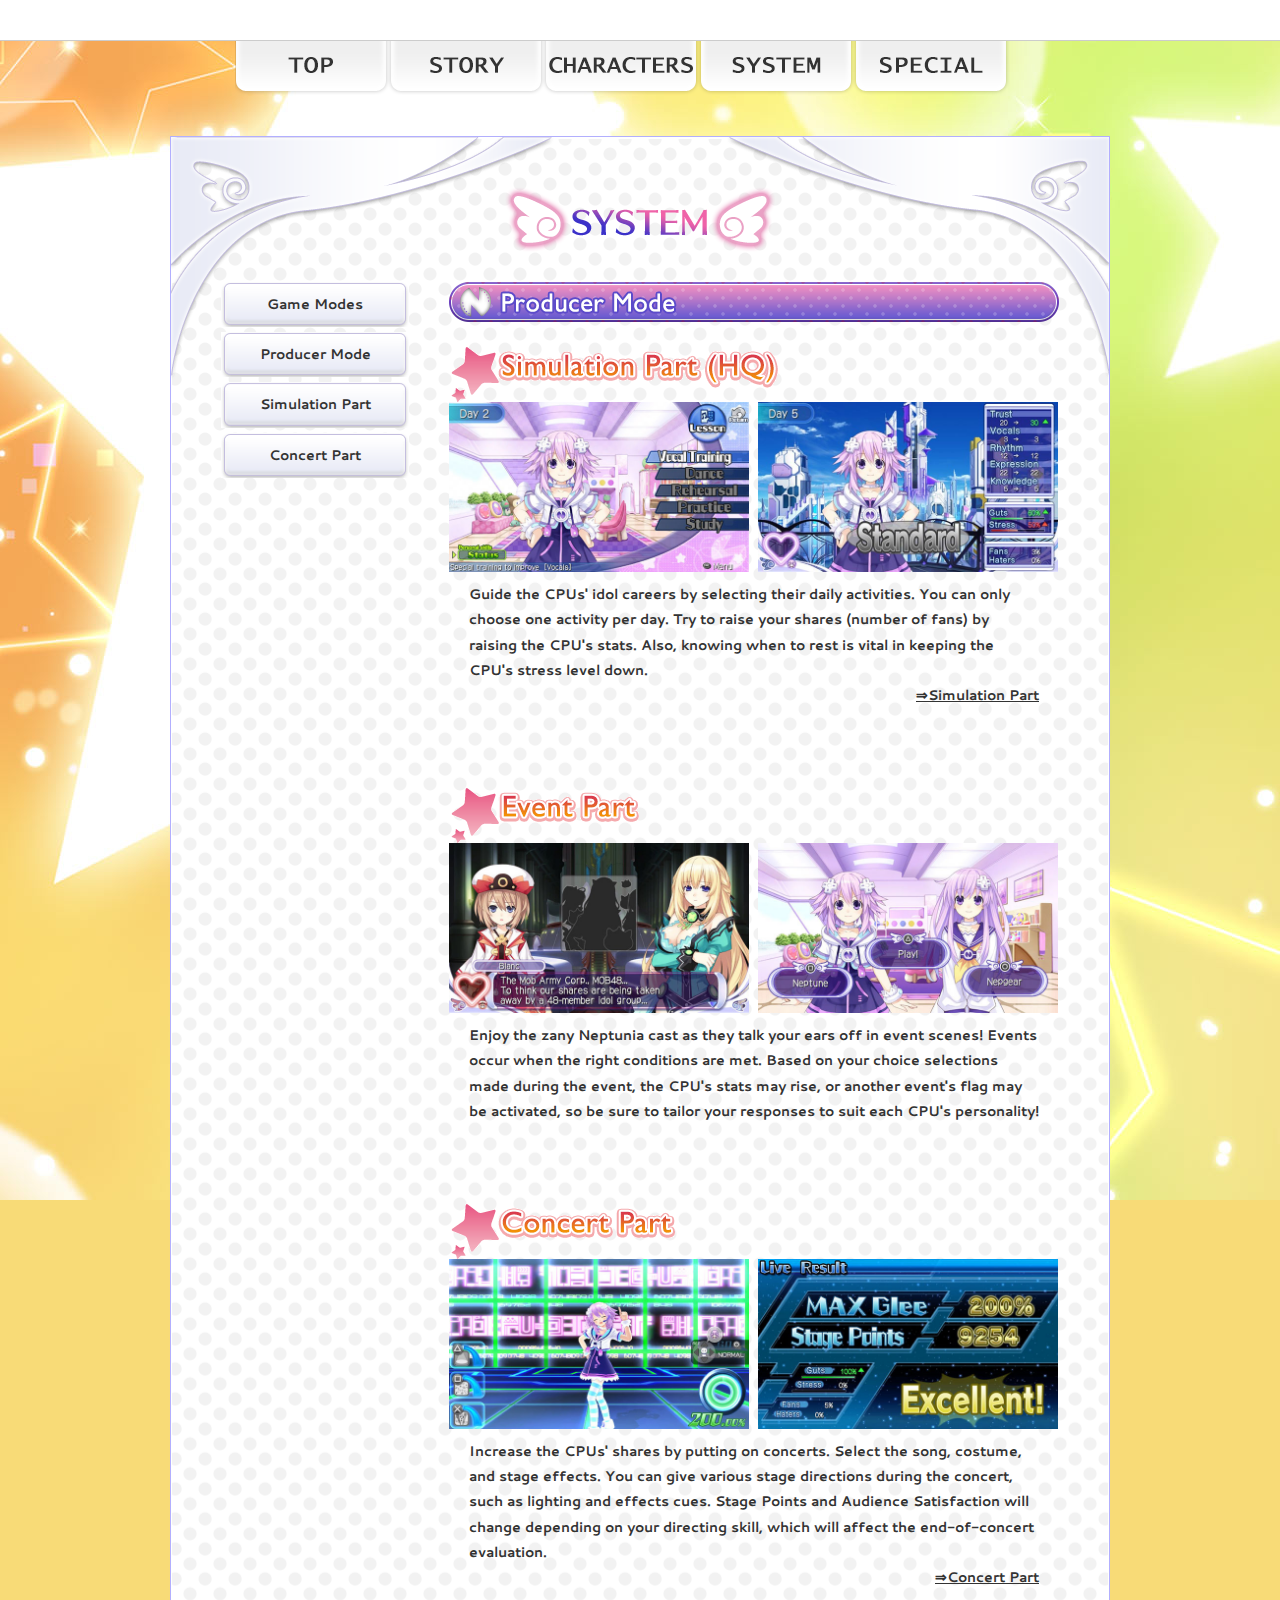
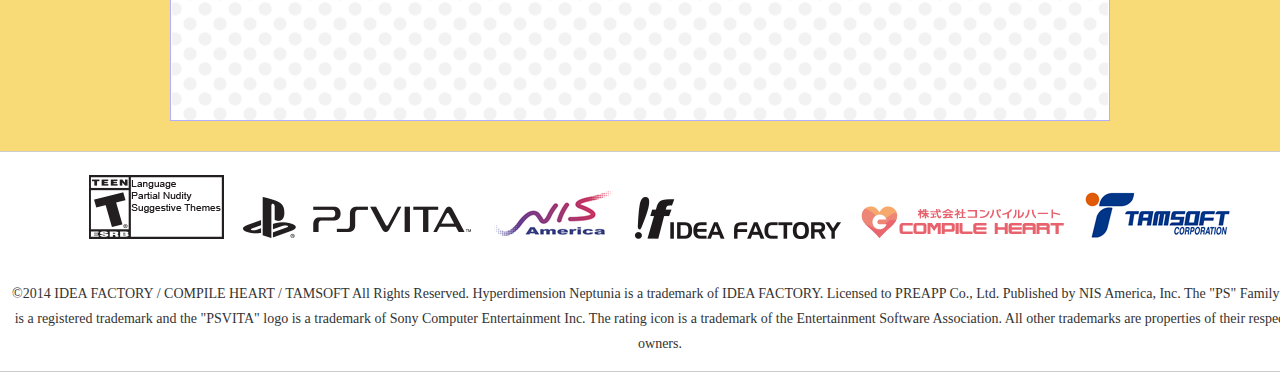
<file: nep_pp/system_produce.html>
<!DOCTYPE html PUBLIC "-//W3C//DTD XHTML 1.0 Transitional//EN" "http://www.w3.org/TR/xhtml1/DTD/xhtml1-transitional.dtd">
<html xmlns="http://www.w3.org/1999/xhtml">
<head>
<meta http-equiv="Content-Type" content="text/html; charset=utf-8" />
<meta name="keywords" content="hyperdimension, neptunia, producing perfection, rpg, simulation, game, NISA, PS Vita" />
<meta name="description" content="The player takes on the role of the main character, who falls into Gamindustri and is immediately hired by one of the four CPUs—Neptune, Noire, Blanc, and Vert—to be their producer and manage their idol careers. Get your training wheels on, ladies, because a new producer is in town and the fate of Gamindustri hangs in the balance! Will you be able to properly raise these CPUs into idols, or will their citizens be stolen away from them by the popular idol group MOB-48!? Teach these girls to sing, dance, and properly promote themselves to the general populace thanks in part to your expertise in training video game idols back on Earth. As the girls’ popularity rises, they will be able to join one another in singing duets, or maybe even come together for a full ensemble!" />



<meta http-equiv="Pragma" content="no-cache">
<meta http-equiv="cache-control" content="no-cache">
<meta http-equiv="expires" content="0">

<link href="inport.css" rel="stylesheet" type="text/css" />

<link href='http://fonts.googleapis.com/css?family=Cantarell:400,700' rel='stylesheet' type='text/css'>

<script src="js/jquery-1.7.2.min.js" type="text/javascript"></script>
<script src="js/jquery.easing.1.3.js" type="text/javascript"></script>
<script src="js/common.js" type="text/javascript"></script>

<link href="js/colorbox/colorbox.css" rel="stylesheet" type="text/css" />
<script type="text/javascript" src="js/colorbox/jquery.colorbox-min.js"></script>
<script>
	$(document).ready(function(){
		$(".system").colorbox();
	});
</script>

 <script>
  (function(i,s,o,g,r,a,m){i['GoogleAnalyticsObject']=r;i[r]=i[r]||function(){
  (i[r].q=i[r].q||[]).push(arguments)},i[r].l=1*new Date();a=s.createElement(o),
  m=s.getElementsByTagName(o)[0];a.async=1;a.src=g;m.parentNode.insertBefore(a,m)
  })(window,document,'script','//www.google-analytics.com/analytics.js','ga');

  ga('create', 'UA-12159968-7', 'nisamerica.com');
  ga('send', 'pageview');

  </script>

<title>Hyperdimension Neptunia PP Official Site</title>

<style type="text/css">
<!--
hr {
	margin: 30px 0px;
}
.systemNew {
	background-image:url(img/new.png);
	background-repeat: no-repeat;
	background-position: 0px -16px;
}

#systemMenu {
	float: left;
	width: 200px;
}
#systemMenu li {
	text-align: center;
	background-image:url(img/system/btn.png);
	background-repeat: no-repeat;
}
#systemMenu a {
	width: 188px;
	padding: 10px 0px;
	margin-bottom: 5px;
	display: block;
	text-decoration: none;
}
#systemCon {
	float: right;
	width: 610px;
}
#systemCon img {
	border: none;
}
.systemTxt {
	padding: 10px 20px 80px 20px;
}
.systemTxt img {
	float: left;
	margin-right: 20px;
}
.status {
	font-weight: bold;
	color: #66F;
}
-->
</style>
</head>

<body>
<!-- HeaderArea -->
<div id="ifHeader-white"> </div>
<!-- HeaderArea ends -->




<div id="all">

	<ul id="gNavi">
		<script type="text/javascript">G_Menu();</script>
	</ul>
	
	<div class="clear"></div>
	
	<div class="conBox">
		<p class="h2name"><img src="img/system/h2.png" width="271" height="65" /></p>
		
		<div id="systemMenu">
			<ul>
				<li><a href="system_mode.html">Game Modes</a></li>
				<li><a href="system_produce.html">Producer Mode</a></li>
				<li><a href="system_simulation.html">Simulation Part</a></li>
				<li><a href="system_live.html">Concert Part</a></li>
			</ul>
		</div>
		
		<div id="systemCon">
			<img src="img/system/h2_produce.png" width="610" height="40" /><br />
			<br />
			
			<img src="img/system/h3_4.png" width="610" height="55" />
			<a class="system" href="img/system/4_1.jpg"><img style="margin-right: 9px;" src="img/system/4_1.jpg" width="300" height="170" /></a><a class="system" href="img/system/4_2.jpg"><img src="img/system/4_2.jpg" width="300" height="170" /></a>
			<div class="systemTxt">Guide the CPUs' idol careers by selecting their daily activities.
You can only choose one activity per day. Try to raise your shares (number of fans) by raising the CPU's stats. Also, knowing when to rest is vital in keeping the CPU's stress level down.
				<br />
				<p style="text-align: right;"><a href="system_simulation.html">⇒Simulation Part</a></p>
			</div>
			
			
			<img src="img/system/h3_5.png" width="610" height="55" />
			<a class="system" href="img/system/5_1.jpg"><img style="margin-right: 9px;" src="img/system/5_1.jpg" width="300" height="170" /></a><a class="system" href="img/system/5_2.jpg"><img src="img/system/5_2.jpg" width="300" height="170" /></a>
			<div class="systemTxt">
				Enjoy the zany Neptunia cast as they talk your ears off in event scenes!
Events occur when the right conditions are met. Based on your choice selections made during the event, the CPU's stats may rise, or another event's flag may be activated, so be sure to tailor your responses to suit each CPU's personality!
			</div>
			
			
			<img src="img/system/h3_6.png" width="610" height="55" />
			<a class="system" href="img/system/6_3.jpg"><img style="margin-right: 9px;" src="img/system/6_3.jpg" width="300" height="170" /></a><a class="system" href="img/system/6_4.jpg"><img src="img/system/6_4.jpg" width="300" height="170" /></a>
			<div class="systemTxt">Increase the CPUs' shares by putting on concerts.
Select the song, costume, and stage effects. You can give various stage directions during the concert, such as lighting and effects cues. Stage Points and Audience Satisfaction will change depending on your directing skill, which will affect the end-of-concert evaluation.
				<br />
				<p style="text-align: right;"><a href="system_live.html">⇒Concert Part</a></p></div>
			
		</div>
		
		<div class="clear"></div>
	</div>
	
<div class="clear"></div>
	
	
</div><!-- all -->

<!-- FooterArea -->
<div id="Footer-white">
<div id="footer">
	<div>
	<p>
	<a href="http://www.esrb.org/ratings/ratings_guide.jsp#symbols"><img src="img/esrb.png" /></a>
    <a href="http://us.playstation.com/psvita/"><img src="img/psvita.png" /></a>
    <a href="http://www.nisamerica.com/"><img src="img/nisa.png" /></a>
    <a href="http://www.ideaf.co.jp/"><img src="img/if.png" /></a>
     <a href="http://www.compileheart.com/"><img src="img/compile.png" /></a>
    <a href="http://www.tamsoft.co.jp/"><img src="img/tamsoft.png" /></a>
    
	</p>
	</div>
	
	<br />
	
	©2014 IDEA FACTORY / COMPILE HEART / TAMSOFT All Rights Reserved. Hyperdimension Neptunia is a trademark of IDEA FACTORY. Licensed to PREAPP Co., Ltd. Published by NIS America, Inc. The &quot;PS&quot; Family logo is a registered trademark and the &quot;PSVITA&quot; logo is a trademark of Sony Computer Entertainment Inc. The rating icon is a trademark of the Entertainment Software Association. All other trademarks are properties of their respective owners.
	
	<br />


	

</div><!-- footer -->
</div>
<!-- FooterArea ends -->


<script type="text/javascript">
	$(function() {	
			   
		//menu
		var menuNum = $('#gNavi li').length;
		for(var i=0; i<menuNum; i++){
			$("#gNavi li:eq("+i+")").css({"background-position":(-155)*i+'px'+" top",'top':'-10px'})
			,1000,'easeOutExpo'
		}
		
		$("#gNavi li").hover(function() {
		
		if($(this).hasClass("non") != true){
		//------
			var mNum = $('#gNavi li').index(this);
			$(this).stop().animate({"top":"-5px"},500,'easeOutExpo');
			$(this).css({"background-position":(-155)*mNum+'px'+" -70px"});
		}
		},function(){
			var mNum = $('#gNavi li').index(this);
			$(this).stop().animate({"top":"-10px"},500,'easeOutExpo');
			$(this).css({"background-position":(-155)*mNum+'px'+" top"});
		});
		
		
	});
</script>
	
</body>
</html>
</file>
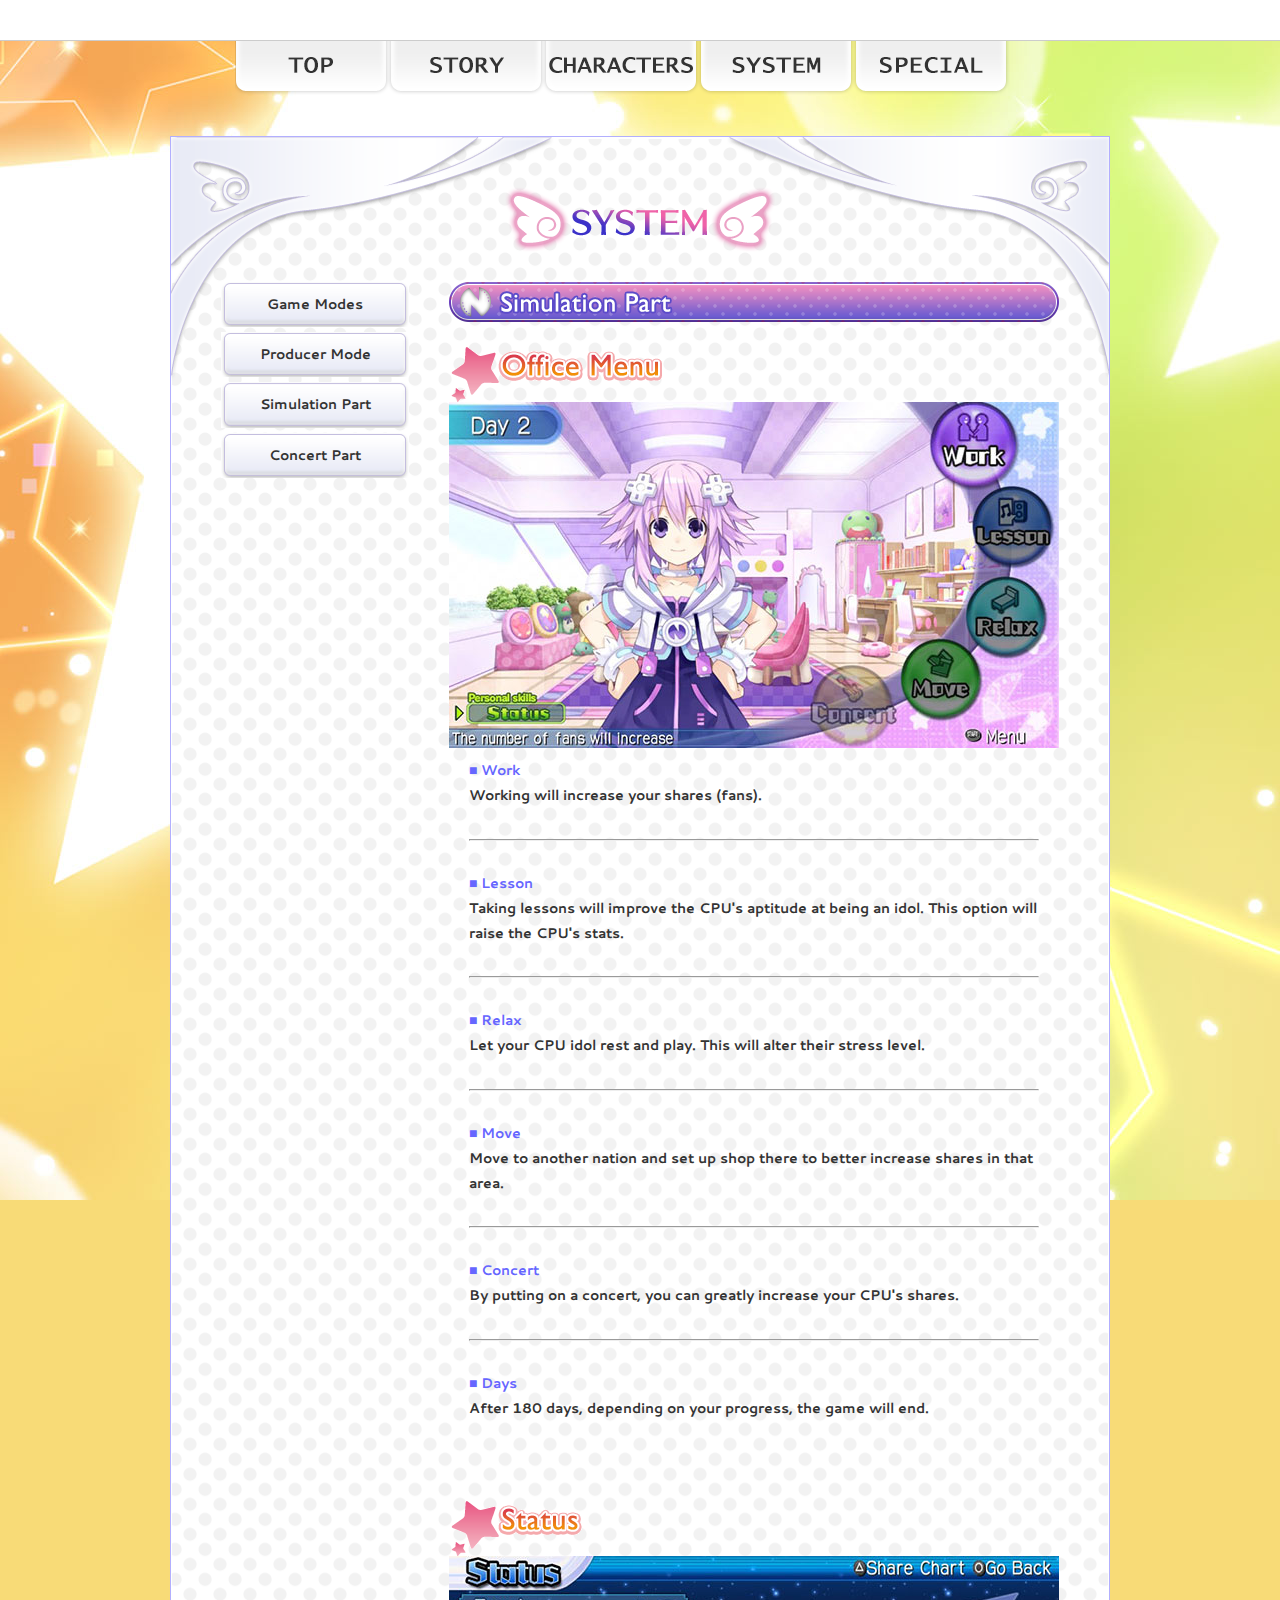
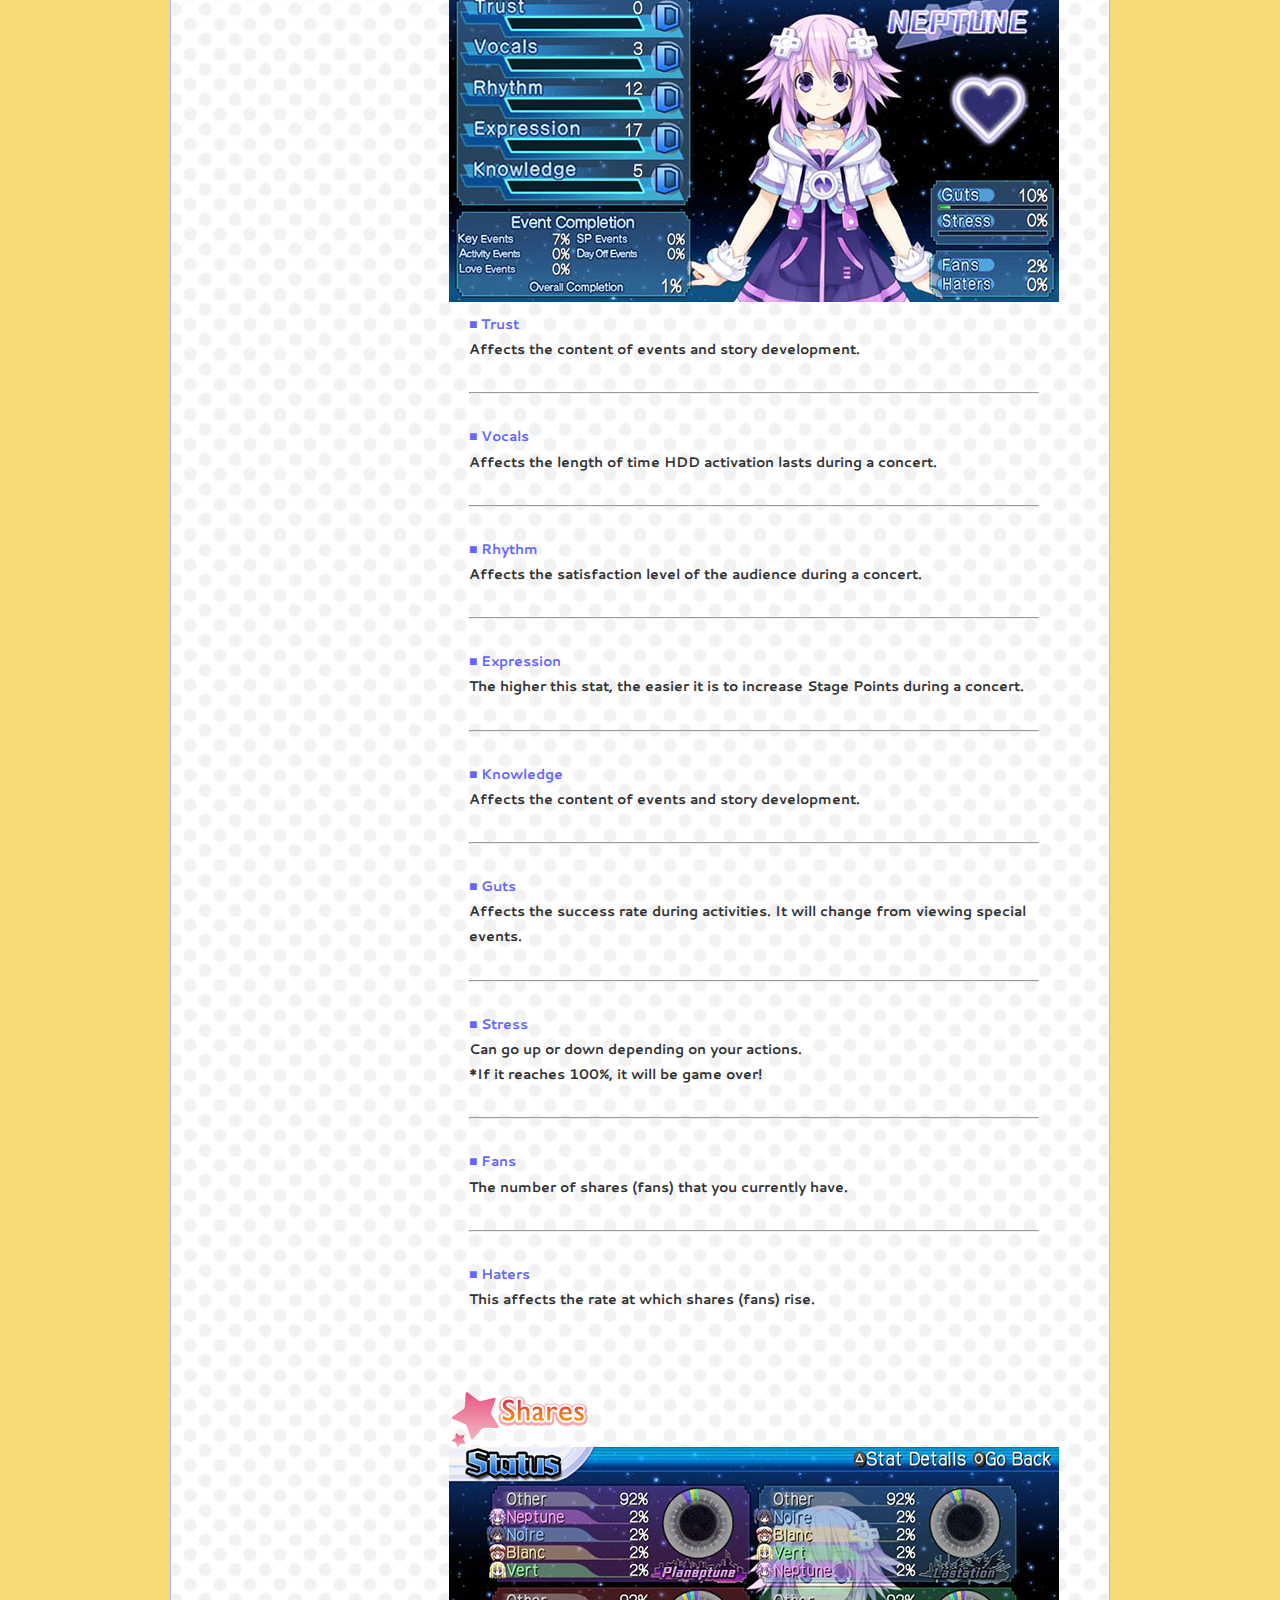
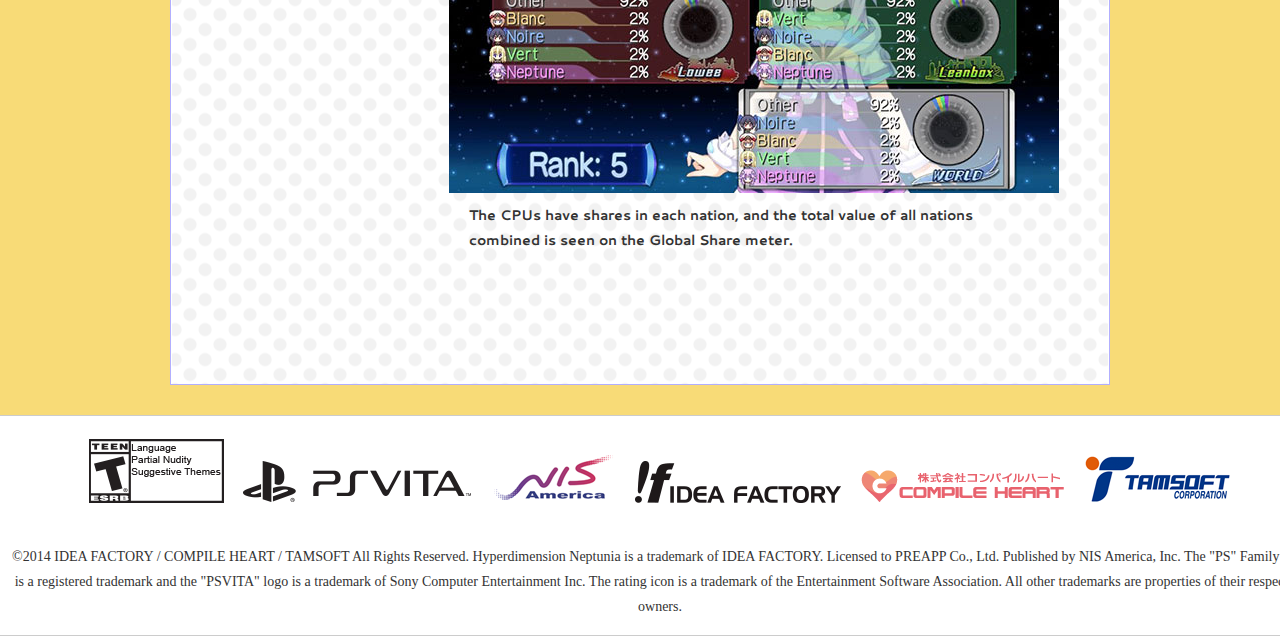
<file: nep_pp/system_simulation.html>
<!DOCTYPE html PUBLIC "-//W3C//DTD XHTML 1.0 Transitional//EN" "http://www.w3.org/TR/xhtml1/DTD/xhtml1-transitional.dtd">
<html xmlns="http://www.w3.org/1999/xhtml">
<head>
<meta http-equiv="Content-Type" content="text/html; charset=utf-8" />
<meta name="keywords" content="hyperdimension, neptunia, producing perfection, rpg, simulation, game, NISA, PS Vita" />
<meta name="description" content="The player takes on the role of the main character, who falls into Gamindustri and is immediately hired by one of the four CPUs—Neptune, Noire, Blanc, and Vert—to be their producer and manage their idol careers. Get your training wheels on, ladies, because a new producer is in town and the fate of Gamindustri hangs in the balance! Will you be able to properly raise these CPUs into idols, or will their citizens be stolen away from them by the popular idol group MOB-48!? Teach these girls to sing, dance, and properly promote themselves to the general populace thanks in part to your expertise in training video game idols back on Earth. As the girls’ popularity rises, they will be able to join one another in singing duets, or maybe even come together for a full ensemble!" />



<meta http-equiv="Pragma" content="no-cache">
<meta http-equiv="cache-control" content="no-cache">
<meta http-equiv="expires" content="0">

<link href="inport.css" rel="stylesheet" type="text/css" />

<link href='http://fonts.googleapis.com/css?family=Cantarell:400,700' rel='stylesheet' type='text/css'>

<script src="js/jquery-1.7.2.min.js" type="text/javascript"></script>
<script src="js/jquery.easing.1.3.js" type="text/javascript"></script>
<script src="js/common.js" type="text/javascript"></script>

<link href="js/colorbox/colorbox.css" rel="stylesheet" type="text/css" />
<script type="text/javascript" src="js/colorbox/jquery.colorbox-min.js"></script>
<script>
	$(document).ready(function(){
		$(".system").colorbox();
	});
</script>

 <script>
  (function(i,s,o,g,r,a,m){i['GoogleAnalyticsObject']=r;i[r]=i[r]||function(){
  (i[r].q=i[r].q||[]).push(arguments)},i[r].l=1*new Date();a=s.createElement(o),
  m=s.getElementsByTagName(o)[0];a.async=1;a.src=g;m.parentNode.insertBefore(a,m)
  })(window,document,'script','//www.google-analytics.com/analytics.js','ga');

  ga('create', 'UA-12159968-7', 'nisamerica.com');
  ga('send', 'pageview');

  </script>

<title>Hyperdimension Neptunia PP Official Site</title>

<style type="text/css">
<!--
hr {
	margin: 30px 0px;
}
.systemNew {
	background-image:url(img/new.png);
	background-repeat: no-repeat;
	background-position: 0px -16px;
}

#systemMenu {
	float: left;
	width: 200px;
}
#systemMenu li {
	text-align: center;
	background-image:url(img/system/btn.png);
	background-repeat: no-repeat;
}
#systemMenu a {
	width: 188px;
	padding: 10px 0px;
	margin-bottom: 5px;
	display: block;
	text-decoration: none;
}
#systemCon {
	float: right;
	width: 610px;
}
#systemCon img {
	border: none;
}
.systemTxt {
	padding: 10px 20px 80px 20px;
}
.systemTxt img {
	float: left;
	margin-right: 20px;
}
.status {
	font-weight: bold;
	color: #66F;
}
-->
</style>
</head>

<body>
<!-- HeaderArea -->
<div id="ifHeader-white"></div>
<!-- HeaderArea ends-->




<div id="all">

	<ul id="gNavi">
		<script type="text/javascript">G_Menu();</script>
	</ul>
	
	<div class="clear"></div>
	
	<div class="conBox">
		<p class="h2name"><img src="img/system/h2.png" width="271" height="65" /></p>
		
		<div id="systemMenu">
			<ul>
				<li><a href="system_mode.html">Game Modes</a></li>
				<li><a href="system_produce.html">Producer Mode</a></li>
				<li><a href="system_simulation.html">Simulation Part</a></li>
				<li><a href="system_live.html">Concert Part</a></li>
			</ul>
		</div>
		
		<div id="systemCon">
			<img src="img/system/h2_simulation.png" width="610" height="40" /><br />
			<br />
			
			<img src="img/system/h3_7.png" width="610" height="55" />
			<img src="img/system/7_1.jpg" width="610" height="346" />
			<div class="systemTxt">
				<span class="status">■ Work</span><br />
				Working will increase your shares (fans).
				<div class="clear"></div>
				
				<hr />
				<span class="status">■ Lesson</span><br />
				Taking lessons will improve the CPU's aptitude at being an idol. This option will raise the CPU's stats.
				<div class="clear"></div>
				
				<hr />
				<span class="status">■ Relax</span><br />
				Let your CPU idol rest and play. This will alter their stress level.
				<div class="clear"></div>
				
				<hr />
				<span class="status">■ Move</span><br />
				Move to another nation and set up shop there to better increase shares in that area.
				<div class="clear"></div>
				
				<hr />
				<span class="status">■ Concert</span><br />
				By putting on a concert, you can greatly increase your CPU's shares.
				<div class="clear"></div>
				
				<hr />
				
				<p><span class="status">■ Days	</span><br />
				After 180 days, depending on your progress, the game will end.</p>
				<div class="clear"></div>
				
			</div>
			
			<img src="img/system/h3_8.png" width="610" height="55" />
			<img src="img/system/8_1.jpg" width="610" height="346" />
			<div class="systemTxt">
				<span class="status">■ Trust</span><br />
				Affects the content of events and story development.
				<div class="clear"></div>
				
				<hr />
				
				<span class="status">■ Vocals</span><br />
				Affects the length of time HDD activation lasts during a concert.
				<div class="clear"></div>
				
				<hr />
				
				<span class="status">■ Rhythm</span><br />
				Affects the satisfaction level of the audience during a concert.
				<div class="clear"></div>
				
				<hr />
				
				<span class="status">■ Expression</span><br />
				The higher this stat, the easier it is to increase Stage Points during a concert.
				<div class="clear"></div>
				
				<hr />
				
				<span class="status">■ Knowledge</span><br />
				Affects the content of events and story development.
				<div class="clear"></div>
				
				<hr />
				
				<span class="status">■ Guts</span><br />
				Affects the success rate during activities. It will change from viewing special events.
				<div class="clear"></div>
				
				<hr />
				
				<span class="status">■ Stress</span><br />
				Can go up or down depending on your actions.<br />
                *If it reaches 100%, it will be game over!
				<div class="clear"></div>
				
				<hr />
				
				<span class="status">■ Fans</span><br />
				The number of shares (fans) that you currently have.
				<div class="clear"></div>
				
				<hr />
				
				<span class="status">■ Haters</span><br />
				This affects the rate at which shares (fans) rise.
				<div class="clear"></div>
				
			</div>
			
			<img src="img/system/h3_9.png" width="610" height="55" />
			<img src="img/system/9_1.jpg" width="610" height="346" />
			<div class="systemTxt">
				The CPUs have shares in each nation, and the total value of all nations combined is seen on the Global Share meter.
			</div>
			
		</div>
		
		<div class="clear"></div>
	</div>
	
<div class="clear"></div>
	
	
</div><!-- all -->

<!-- FooterArea -->
<div id="Footer-white">
<div id="footer">
	<div>
	<p>
	<a href="http://www.esrb.org/ratings/ratings_guide.jsp#symbols"><img src="img/esrb.png" /></a>
    <a href="http://us.playstation.com/psvita/"><img src="img/psvita.png" /></a>
    <a href="http://www.nisamerica.com/"><img src="img/nisa.png" /></a>
    <a href="http://www.ideaf.co.jp/"><img src="img/if.png" /></a>
     <a href="http://www.compileheart.com/"><img src="img/compile.png" /></a>
    <a href="http://www.tamsoft.co.jp/"><img src="img/tamsoft.png" /></a>
    
	</p>
	</div>
	
	<br />
	
	©2014 IDEA FACTORY / COMPILE HEART / TAMSOFT All Rights Reserved. Hyperdimension Neptunia is a trademark of IDEA FACTORY. Licensed to PREAPP Co., Ltd. Published by NIS America, Inc. The &quot;PS&quot; Family logo is a registered trademark and the &quot;PSVITA&quot; logo is a trademark of Sony Computer Entertainment Inc. The rating icon is a trademark of the Entertainment Software Association. All other trademarks are properties of their respective owners.
	
	<br />


	

</div><!-- footer -->
</div>
<!-- FooterArea ends-->


<script type="text/javascript">
	$(function() {	
			   
		//menu
		var menuNum = $('#gNavi li').length;
		for(var i=0; i<menuNum; i++){
			$("#gNavi li:eq("+i+")").css({"background-position":(-155)*i+'px'+" top",'top':'-10px'})
			,1000,'easeOutExpo'
		}
		
		$("#gNavi li").hover(function() {
		
		if($(this).hasClass("non") != true){
		//------
			var mNum = $('#gNavi li').index(this);
			$(this).stop().animate({"top":"-5px"},500,'easeOutExpo');
			$(this).css({"background-position":(-155)*mNum+'px'+" -70px"});
		}
		},function(){
			var mNum = $('#gNavi li').index(this);
			$(this).stop().animate({"top":"-10px"},500,'easeOutExpo');
			$(this).css({"background-position":(-155)*mNum+'px'+" top"});
		});
		
		
	});
</script>
	
</body>
</html>
</file>
<file: nep_pp/js/colorbox/colorbox.css>
/*
    ColorBox Core Style:
    The following CSS is consistent between example themes and should not be altered.
*/
#colorbox, #cboxOverlay, #cboxWrapper{position:absolute; top:0; left:0; z-index:9999; overflow:hidden;}
#cboxOverlay{position:fixed; width:100%; height:100%;}
#cboxMiddleLeft, #cboxBottomLeft{clear:left;}
#cboxContent{position:relative;}
#cboxLoadedContent{overflow:auto;}
#cboxTitle{margin:0;}
#cboxLoadingOverlay, #cboxLoadingGraphic{position:absolute; top:0; left:0; width:100%; height:100%;}
#cboxPrevious, #cboxNext, #cboxClose, #cboxSlideshow{cursor:pointer;}
.cboxPhoto{float:left; margin:auto; border:0; display:block; max-width:none;}
.cboxIframe{width:100%; height:100%; display:block; border:0;}
#colorbox, #cboxContent, #cboxLoadedContent{box-sizing:content-box; -moz-box-sizing:content-box; -webkit-box-sizing:content-box;}

/* 
    User Style:
    Change the following styles to modify the appearance of ColorBox.  They are
    ordered & tabbed in a way that represents the nesting of the generated HTML.
*/
#cboxOverlay{background:#fff;}
#colorbox{}
    #cboxTopLeft{width:25px; height:25px; background:url(images/border1.png) no-repeat 0 0;}
    #cboxTopCenter{height:25px; background:url(images/border1.png) repeat-x 0 -50px;}
    #cboxTopRight{width:25px; height:25px; background:url(images/border1.png) no-repeat -25px 0;}
    #cboxBottomLeft{width:25px; height:25px; background:url(images/border1.png) no-repeat 0 -25px;}
    #cboxBottomCenter{height:25px; background:url(images/border1.png) repeat-x 0 -75px;}
    #cboxBottomRight{width:25px; height:25px; background:url(images/border1.png) no-repeat -25px -25px;}
    #cboxMiddleLeft{width:25px; background:url(images/border2.png) repeat-y 0 0;}
    #cboxMiddleRight{width:25px; background:url(images/border2.png) repeat-y -25px 0;}
    #cboxContent{background:#fff; overflow:hidden;}
        .cboxIframe{background:#fff;}
        #cboxError{padding:50px; border:1px solid #ccc;}
        #cboxLoadedContent{margin-bottom:20px;}
        #cboxTitle{position:absolute; bottom:0px; left:0; text-align:center; width:100%; color:#999;}
        #cboxCurrent{position:absolute; bottom:0px; left:100px; color:#999;}
        #cboxSlideshow{position:absolute; bottom:0px; right:42px; color:#444;}
        #cboxPrevious{position:absolute; bottom:0px; left:0; color:#444;}
        #cboxNext{position:absolute; bottom:0px; left:63px; color:#444;}
        #cboxLoadingOverlay{background:#fff url(images/loading.gif) no-repeat 5px 5px;}
        #cboxClose{position:absolute; bottom:0; right:0; display:block; color:#444;}

/*
  The following fixes a problem where IE7 and IE8 replace a PNG's alpha transparency with a black fill
  when an alpha filter (opacity change) is set on the element or ancestor element.  This style is not applied to or needed in IE9.
  See: http://jacklmoore.com/notes/ie-transparency-problems/
*/
.cboxIE #cboxTopLeft,
.cboxIE #cboxTopCenter,
.cboxIE #cboxTopRight,
.cboxIE #cboxBottomLeft,
.cboxIE #cboxBottomCenter,
.cboxIE #cboxBottomRight,
.cboxIE #cboxMiddleLeft,
.cboxIE #cboxMiddleRight {
    filter: progid:DXImageTransform.Microsoft.gradient(startColorstr=#00FFFFFF,endColorstr=#00FFFFFF);
}

/*
  The following provides PNG transparency support for IE6
  Feel free to remove this and the /ie6/ directory if you have dropped IE6 support.
*/
.cboxIE6 #cboxTopLeft{background:url(images/ie6/borderTopLeft.png);}
.cboxIE6 #cboxTopCenter{background:url(images/ie6/borderTopCenter.png);}
.cboxIE6 #cboxTopRight{background:url(images/ie6/borderTopRight.png);}
.cboxIE6 #cboxBottomLeft{background:url(images/ie6/borderBottomLeft.png);}
.cboxIE6 #cboxBottomCenter{background:url(images/ie6/borderBottomCenter.png);}
.cboxIE6 #cboxBottomRight{background:url(images/ie6/borderBottomRight.png);}
.cboxIE6 #cboxMiddleLeft{background:url(images/ie6/borderMiddleLeft.png);}
.cboxIE6 #cboxMiddleRight{background:url(images/ie6/borderMiddleRight.png);}

.cboxIE6 #cboxTopLeft,
.cboxIE6 #cboxTopCenter,
.cboxIE6 #cboxTopRight,
.cboxIE6 #cboxBottomLeft,
.cboxIE6 #cboxBottomCenter,
.cboxIE6 #cboxBottomRight,
.cboxIE6 #cboxMiddleLeft,
.cboxIE6 #cboxMiddleRight {
    _behavior: expression(this.src = this.src ? this.src : this.currentStyle.backgroundImage.split('"')[1], this.style.background = "none", this.style.filter = "progid:DXImageTransform.Microsoft.AlphaImageLoader(src=" + this.src + ", sizingMethod='scale')");
}
</file>
<file: nep_pp/inport.css>
@import url("css/reset.css");
@import url("css/base.css");
@import url("css/gnavi.css");
</file>
